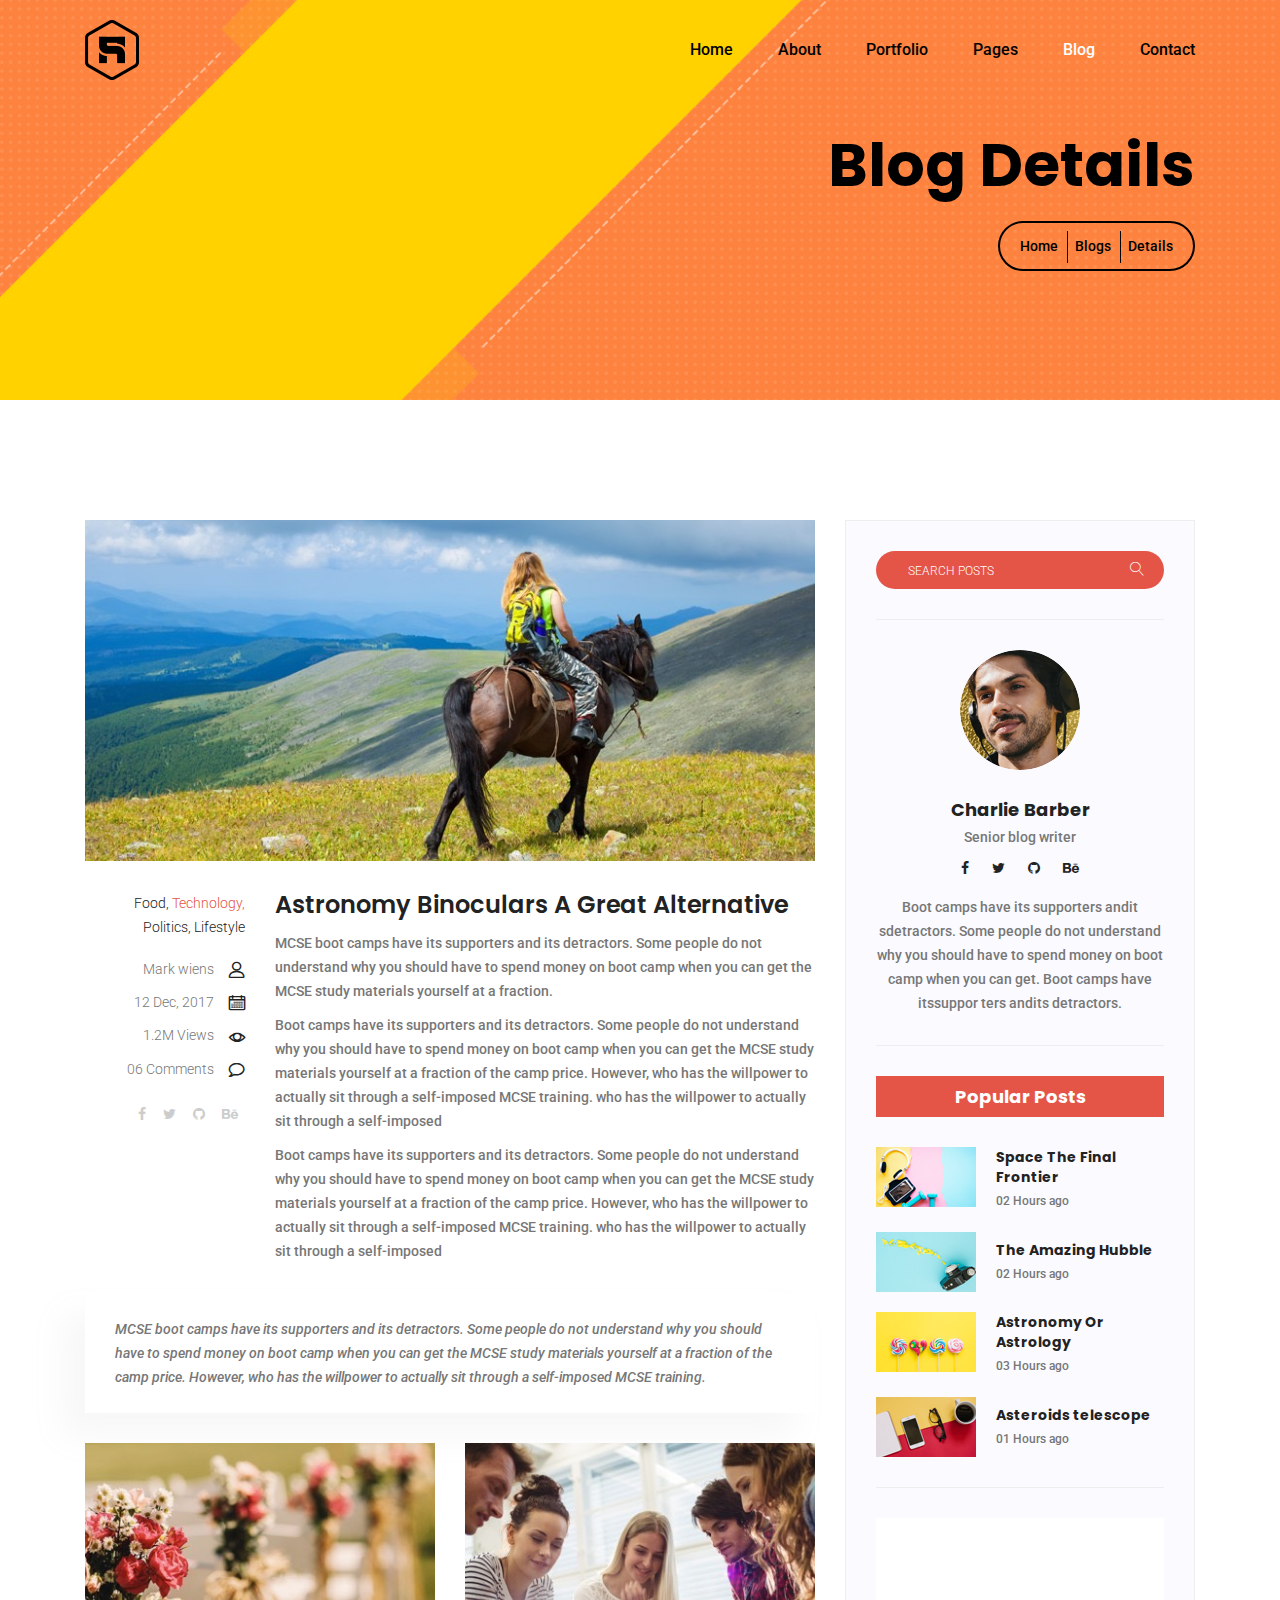
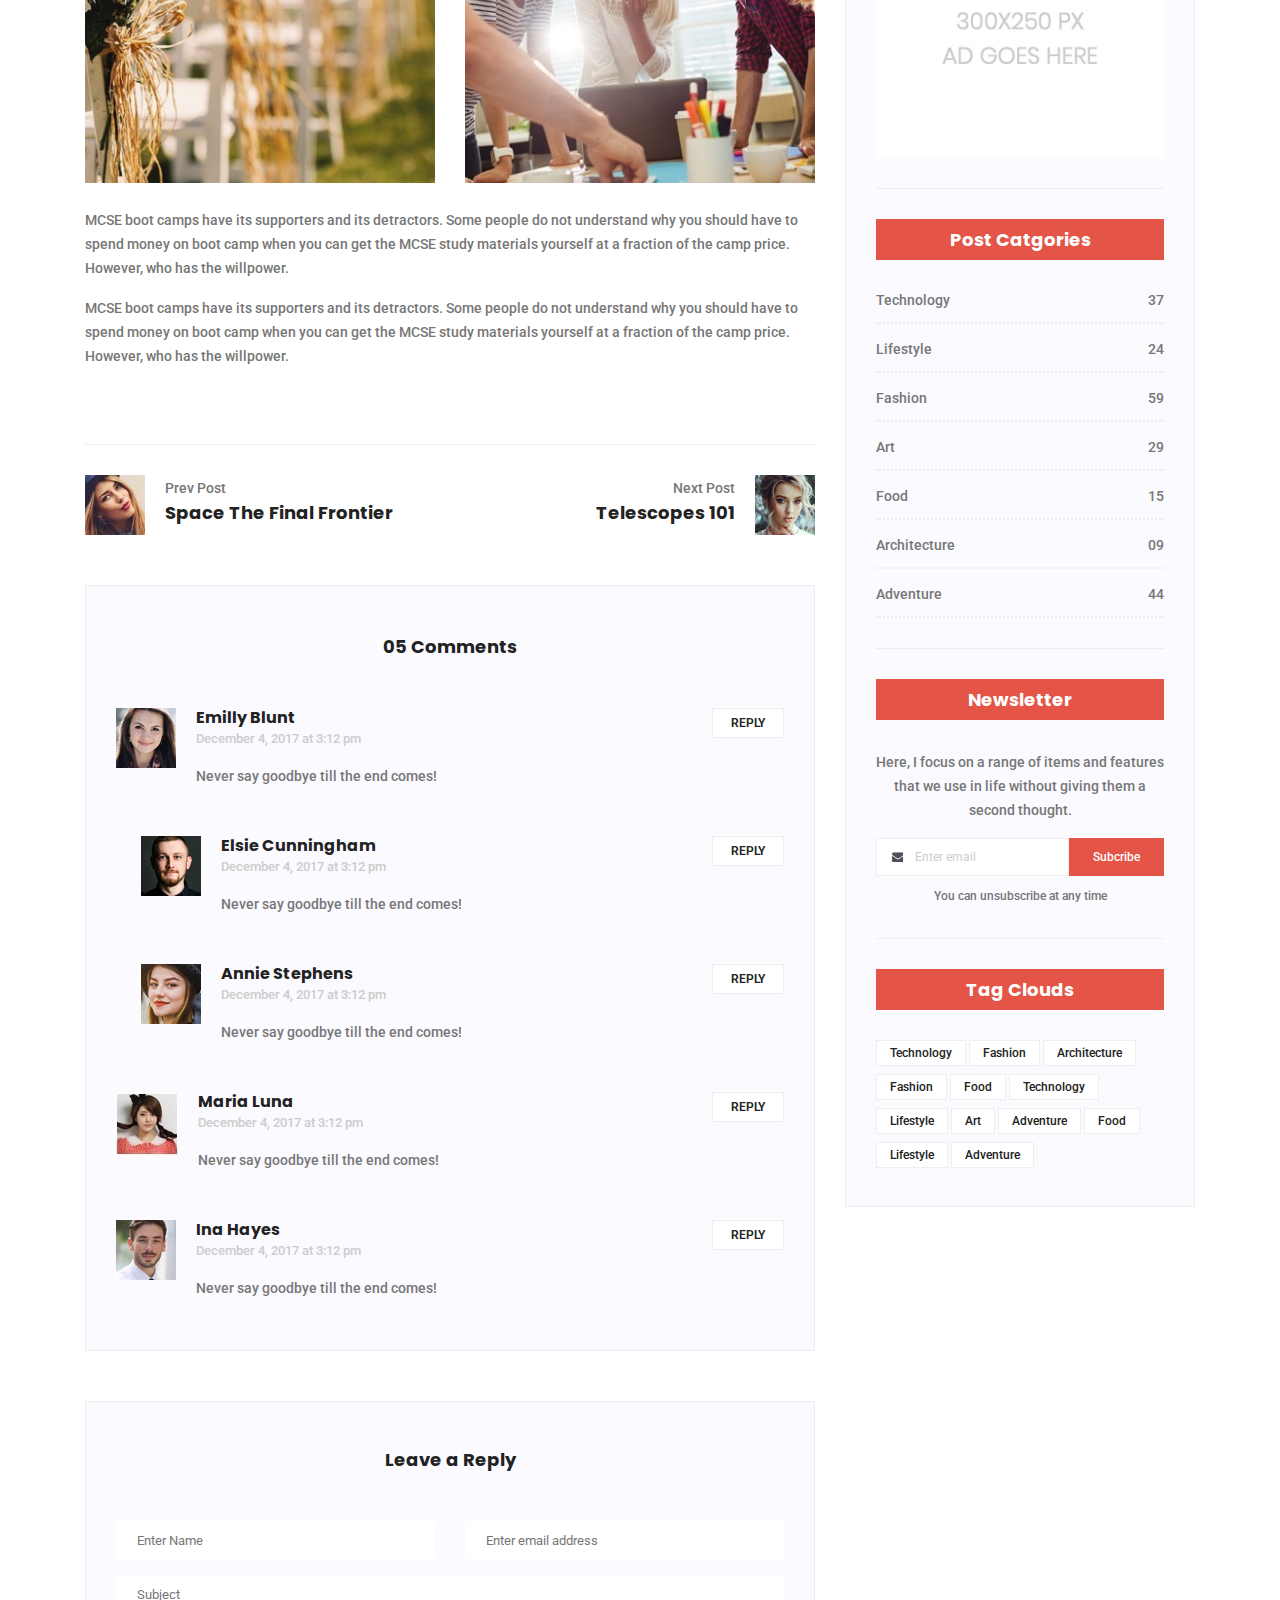
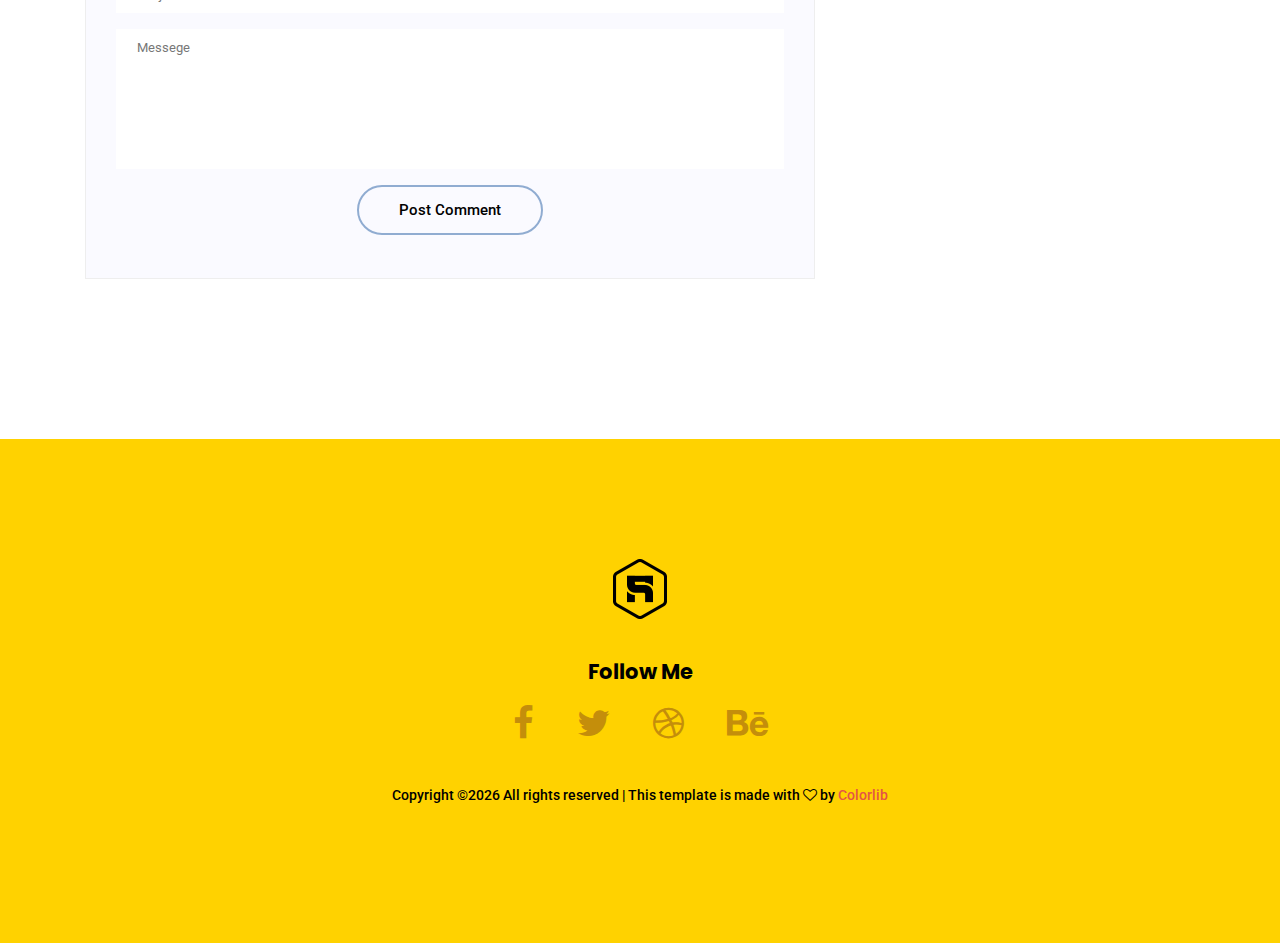
<file: single-blog.html>
<!doctype html>
<html lang="en">

<head>
    <!-- Required meta tags -->
    <meta charset="utf-8">
    <meta name="viewport" content="width=device-width, initial-scale=1, shrink-to-fit=no">
    <link rel="icon" href="img/favicon.png" type="image/png">
    <title>Steve Portfolio</title>
    <!-- Bootstrap CSS -->
    <link rel="stylesheet" href="css/bootstrap.css">
    <link rel="stylesheet" href="vendors/linericon/style.css">
    <link rel="stylesheet" href="css/font-awesome.min.css">
    <link rel="stylesheet" href="vendors/owl-carousel/owl.carousel.min.css">
    <link rel="stylesheet" href="vendors/lightbox/simpleLightbox.css">
    <link rel="stylesheet" href="vendors/nice-select/css/nice-select.css">
    <link rel="stylesheet" href="vendors/animate-css/animate.css">
    <!-- main css -->
    <link rel="stylesheet" href="css/style.css">
</head>

<body>

    <!--================Header Menu Area =================-->
    <header class="header_area">
        <div class="main_menu">
            <nav class="navbar navbar-expand-lg navbar-light">
                <div class="container">
                    <!-- Brand and toggle get grouped for better mobile display -->
                    <a class="navbar-brand" href="index.html"><img src="img/logo.png" alt=""></a>
                    <button class="navbar-toggler" type="button" data-toggle="collapse" data-target="#navbarSupportedContent"
                        aria-controls="navbarSupportedContent" aria-expanded="false" aria-label="Toggle navigation">
                        <span class="icon-bar"></span>
                        <span class="icon-bar"></span>
                        <span class="icon-bar"></span>
                    </button>
                    <!-- Collect the nav links, forms, and other content for toggling -->
                    <div class="collapse navbar-collapse offset" id="navbarSupportedContent">
                        <ul class="nav navbar-nav menu_nav justify-content-end">
                            <li class="nav-item"><a class="nav-link" href="index.html">Home</a></li>
                            <li class="nav-item"><a class="nav-link" href="about-us.html">About</a></li>
                            <li class="nav-item submenu dropdown">
                                <a class="nav-link" href="#">Portfolio</a>
                                <ul class="dropdown-menu">
                                    <li class="nav-item"><a class="nav-link" href="portfolio.html">Portfolio</a></li>
                                    <li class="nav-item"><a class="nav-link" href="portfolio-details.html">Portrfolio
                                            Details</a>
                                </ul>
                            </li>
                            <li class="nav-item submenu dropdown">
                                <a href="#" class="nav-link dropdown-toggle" data-toggle="dropdown" role="button"
                                    aria-haspopup="true" aria-expanded="false">Pages</a>
                                <ul class="dropdown-menu">
                                    <li class="nav-item"><a class="nav-link" href="elements.html">Elements</a>
                                </ul>
                            </li>
                            <li class="nav-item submenu dropdown active">
                                <a href="#" class="nav-link dropdown-toggle" data-toggle="dropdown" role="button"
                                    aria-haspopup="true" aria-expanded="false">Blog</a>
                                <ul class="dropdown-menu">
                                    <li class="nav-item"><a class="nav-link" href="blog.html">Blog</a></li>
                                    <li class="nav-item"><a class="nav-link" href="single-blog.html">Blog Details</a></li>
                                </ul>
                            </li>
                            <li class="nav-item"><a class="nav-link" href="contact.html">Contact</a></li>
                        </ul>
                    </div>
                </div>
            </nav>
        </div>
    </header>
    <!--================Header Menu Area =================-->

    <!--================ Start Single Blog Banner Area =================-->
    <section class="banner_area">
        <div class="banner_inner d-flex align-items-center">
            <div class="container">
                <div class="banner_content text-right">
                    <h1>Blog Details</h1>
                    <div class="page_link">
                        <a href="index.html">Home</a>
                        <a href="blog.html">Blogs</a>
                        <a href="single-blog.html">Details</a>
                    </div>
                </div>
            </div>
        </div>
    </section>
    <!--================ End Single Blog Banner Area =================-->

    <!--================Blog Area =================-->
    <section class="blog_area single-post-area section_gap">
        <div class="container">
            <div class="row">
                <div class="col-lg-8 posts-list">
                    <div class="single-post row">
                        <div class="col-lg-12">
                            <div class="feature-img">
                                <img class="img-fluid" src="img/blog/feature-img1.jpg" alt="">
                            </div>
                        </div>
                        <div class="col-lg-3  col-md-3">
                            <div class="blog_info text-right">
                                <div class="post_tag">
                                    <a href="#">Food,</a>
                                    <a class="active" href="#">Technology,</a>
                                    <a href="#">Politics,</a>
                                    <a href="#">Lifestyle</a>
                                </div>
                                <ul class="blog_meta list">
                                    <li><a href="#">Mark wiens<i class="lnr lnr-user"></i></a></li>
                                    <li><a href="#">12 Dec, 2017<i class="lnr lnr-calendar-full"></i></a></li>
                                    <li><a href="#">1.2M Views<i class="lnr lnr-eye"></i></a></li>
                                    <li><a href="#">06 Comments<i class="lnr lnr-bubble"></i></a></li>
                                </ul>
                                <ul class="social-links">
                                    <li><a href="#"><i class="fa fa-facebook"></i></a></li>
                                    <li><a href="#"><i class="fa fa-twitter"></i></a></li>
                                    <li><a href="#"><i class="fa fa-github"></i></a></li>
                                    <li><a href="#"><i class="fa fa-behance"></i></a></li>
                                </ul>
                            </div>
                        </div>
                        <div class="col-lg-9 col-md-9 blog_details">
                            <h2>Astronomy Binoculars A Great Alternative</h2>
                            <p class="excert">
                                MCSE boot camps have its supporters and its detractors. Some people do not understand
                                why you should have to spend money on boot camp when you can get the MCSE study
                                materials yourself at a fraction.
                            </p>
                            <p>
                                Boot camps have its supporters and its detractors. Some people do not understand why
                                you should have to spend money on boot camp when you can get the MCSE study materials
                                yourself at a fraction of the camp price. However, who has the willpower to actually
                                sit through a self-imposed MCSE training. who has the willpower to actually sit through
                                a self-imposed
                            </p>
                            <p>
                                Boot camps have its supporters and its detractors. Some people do not understand why
                                you should have to spend money on boot camp when you can get the MCSE study materials
                                yourself at a fraction of the camp price. However, who has the willpower to actually
                                sit through a self-imposed MCSE training. who has the willpower to actually sit through
                                a self-imposed
                            </p>
                        </div>
                        <div class="col-lg-12">
                            <div class="quotes">
                                MCSE boot camps have its supporters and its detractors. Some people do not understand
                                why you should have to spend money on boot camp when you can get the MCSE study
                                materials yourself at a fraction of the camp price. However, who has the willpower to
                                actually sit through a self-imposed MCSE training.
                            </div>
                            <div class="row">
                                <div class="col-6">
                                    <img class="img-fluid" src="img/blog/post-img1.jpg" alt="">
                                </div>
                                <div class="col-6">
                                    <img class="img-fluid" src="img/blog/post-img2.jpg" alt="">
                                </div>
                                <div class="col-lg-12 mt-25">
                                    <p>
                                        MCSE boot camps have its supporters and its detractors. Some people do not
                                        understand why you should have to spend money on boot camp when you can get the
                                        MCSE study materials yourself at a fraction of the camp price. However, who has
                                        the willpower.
                                    </p>
                                    <p>
                                        MCSE boot camps have its supporters and its detractors. Some people do not
                                        understand why you should have to spend money on boot camp when you can get the
                                        MCSE study materials yourself at a fraction of the camp price. However, who has
                                        the willpower.
                                    </p>
                                </div>
                            </div>
                        </div>
                    </div>
                    <div class="navigation-area">
                        <div class="row">
                            <div class="col-lg-6 col-md-6 col-12 nav-left flex-row d-flex justify-content-start align-items-center">
                                <div class="thumb">
                                    <a href="#"><img class="img-fluid" src="img/blog/prev.jpg" alt=""></a>
                                </div>
                                <div class="arrow">
                                    <a href="#"><span class="lnr text-white lnr-arrow-left"></span></a>
                                </div>
                                <div class="detials">
                                    <p>Prev Post</p>
                                    <a href="#">
                                        <h4>Space The Final Frontier</h4>
                                    </a>
                                </div>
                            </div>
                            <div class="col-lg-6 col-md-6 col-12 nav-right flex-row d-flex justify-content-end align-items-center">
                                <div class="detials">
                                    <p>Next Post</p>
                                    <a href="#">
                                        <h4>Telescopes 101</h4>
                                    </a>
                                </div>
                                <div class="arrow">
                                    <a href="#"><span class="lnr text-white lnr-arrow-right"></span></a>
                                </div>
                                <div class="thumb">
                                    <a href="#"><img class="img-fluid" src="img/blog/next.jpg" alt=""></a>
                                </div>
                            </div>
                        </div>
                    </div>
                    <div class="comments-area">
                        <h4>05 Comments</h4>
                        <div class="comment-list">
                            <div class="single-comment justify-content-between d-flex">
                                <div class="user justify-content-between d-flex">
                                    <div class="thumb">
                                        <img src="img/blog/c1.jpg" alt="">
                                    </div>
                                    <div class="desc">
                                        <h5><a href="#">Emilly Blunt</a></h5>
                                        <p class="date">December 4, 2017 at 3:12 pm </p>
                                        <p class="comment">
                                            Never say goodbye till the end comes!
                                        </p>
                                    </div>
                                </div>
                                <div class="reply-btn">
                                    <a href="" class="btn-reply text-uppercase">reply</a>
                                </div>
                            </div>
                        </div>
                        <div class="comment-list left-padding">
                            <div class="single-comment justify-content-between d-flex">
                                <div class="user justify-content-between d-flex">
                                    <div class="thumb">
                                        <img src="img/blog/c2.jpg" alt="">
                                    </div>
                                    <div class="desc">
                                        <h5><a href="#">Elsie Cunningham</a></h5>
                                        <p class="date">December 4, 2017 at 3:12 pm </p>
                                        <p class="comment">
                                            Never say goodbye till the end comes!
                                        </p>
                                    </div>
                                </div>
                                <div class="reply-btn">
                                    <a href="" class="btn-reply text-uppercase">reply</a>
                                </div>
                            </div>
                        </div>
                        <div class="comment-list left-padding">
                            <div class="single-comment justify-content-between d-flex">
                                <div class="user justify-content-between d-flex">
                                    <div class="thumb">
                                        <img src="img/blog/c3.jpg" alt="">
                                    </div>
                                    <div class="desc">
                                        <h5><a href="#">Annie Stephens</a></h5>
                                        <p class="date">December 4, 2017 at 3:12 pm </p>
                                        <p class="comment">
                                            Never say goodbye till the end comes!
                                        </p>
                                    </div>
                                </div>
                                <div class="reply-btn">
                                    <a href="" class="btn-reply text-uppercase">reply</a>
                                </div>
                            </div>
                        </div>
                        <div class="comment-list">
                            <div class="single-comment justify-content-between d-flex">
                                <div class="user justify-content-between d-flex">
                                    <div class="thumb">
                                        <img src="img/blog/c4.jpg" alt="">
                                    </div>
                                    <div class="desc">
                                        <h5><a href="#">Maria Luna</a></h5>
                                        <p class="date">December 4, 2017 at 3:12 pm </p>
                                        <p class="comment">
                                            Never say goodbye till the end comes!
                                        </p>
                                    </div>
                                </div>
                                <div class="reply-btn">
                                    <a href="" class="btn-reply text-uppercase">reply</a>
                                </div>
                            </div>
                        </div>
                        <div class="comment-list">
                            <div class="single-comment justify-content-between d-flex">
                                <div class="user justify-content-between d-flex">
                                    <div class="thumb">
                                        <img src="img/blog/c5.jpg" alt="">
                                    </div>
                                    <div class="desc">
                                        <h5><a href="#">Ina Hayes</a></h5>
                                        <p class="date">December 4, 2017 at 3:12 pm </p>
                                        <p class="comment">
                                            Never say goodbye till the end comes!
                                        </p>
                                    </div>
                                </div>
                                <div class="reply-btn">
                                    <a href="" class="btn-reply text-uppercase">reply</a>
                                </div>
                            </div>
                        </div>
                    </div>
                    <div class="comment-form">
                        <h4>Leave a Reply</h4>
                        <form>
                            <div class="form-group form-inline">
                                <div class="form-group col-lg-6 col-md-6 name">
                                    <input type="text" class="form-control" id="name" placeholder="Enter Name" onfocus="this.placeholder = ''"
                                        onblur="this.placeholder = 'Enter Name'">
                                </div>
                                <div class="form-group col-lg-6 col-md-6 email">
                                    <input type="email" class="form-control" id="email" placeholder="Enter email address"
                                        onfocus="this.placeholder = ''" onblur="this.placeholder = 'Enter email address'">
                                </div>
                            </div>
                            <div class="form-group">
                                <input type="text" class="form-control" id="subject" placeholder="Subject" onfocus="this.placeholder = ''"
                                    onblur="this.placeholder = 'Subject'">
                            </div>
                            <div class="form-group">
                                <textarea class="form-control mb-10" rows="5" name="message" placeholder="Messege"
                                    onfocus="this.placeholder = ''" onblur="this.placeholder = 'Messege'" required=""></textarea>
                            </div>
                            <a href="#" class="primary-btn primary_btn"><span>Post Comment</span></a>
                        </form>
                    </div>
                </div>
                <div class="col-lg-4">
                    <div class="blog_right_sidebar">
                        <aside class="single_sidebar_widget search_widget">
                            <div class="input-group">
                                <input type="text" class="form-control" placeholder="Search Posts">
                                <span class="input-group-btn">
                                    <button class="btn btn-default" type="button"><i class="lnr lnr-magnifier"></i></button>
                                </span>
                            </div><!-- /input-group -->
                            <div class="br"></div>
                        </aside>
                        <aside class="single_sidebar_widget author_widget">
                            <img class="author_img rounded-circle" src="img/blog/author.png" alt="">
                            <h4>Charlie Barber</h4>
                            <p>Senior blog writer</p>
                            <div class="social_icon">
                                <a href="#"><i class="fa fa-facebook"></i></a>
                                <a href="#"><i class="fa fa-twitter"></i></a>
                                <a href="#"><i class="fa fa-github"></i></a>
                                <a href="#"><i class="fa fa-behance"></i></a>
                            </div>
                            <p>Boot camps have its supporters andit sdetractors. Some people do not understand why you
                                should have to spend money on boot camp when you can get. Boot camps have itssuppor
                                ters andits detractors.</p>
                            <div class="br"></div>
                        </aside>
                        <aside class="single_sidebar_widget popular_post_widget">
                            <h3 class="widget_title">Popular Posts</h3>
                            <div class="media post_item">
                                <img src="img/blog/popular-post/post1.jpg" alt="post">
                                <div class="media-body">
                                    <a href="single-blog.html">
                                        <h3>Space The Final Frontier</h3>
                                    </a>
                                    <p>02 Hours ago</p>
                                </div>
                            </div>
                            <div class="media post_item">
                                <img src="img/blog/popular-post/post2.jpg" alt="post">
                                <div class="media-body">
                                    <a href="single-blog.html">
                                        <h3>The Amazing Hubble</h3>
                                    </a>
                                    <p>02 Hours ago</p>
                                </div>
                            </div>
                            <div class="media post_item">
                                <img src="img/blog/popular-post/post3.jpg" alt="post">
                                <div class="media-body">
                                    <a href="single-blog.html">
                                        <h3>Astronomy Or Astrology</h3>
                                    </a>
                                    <p>03 Hours ago</p>
                                </div>
                            </div>
                            <div class="media post_item">
                                <img src="img/blog/popular-post/post4.jpg" alt="post">
                                <div class="media-body">
                                    <a href="single-blog.html">
                                        <h3>Asteroids telescope</h3>
                                    </a>
                                    <p>01 Hours ago</p>
                                </div>
                            </div>
                            <div class="br"></div>
                        </aside>
                        <aside class="single_sidebar_widget ads_widget">
                            <a href="#"><img class="img-fluid" src="img/blog/add.jpg" alt=""></a>
                            <div class="br"></div>
                        </aside>
                        <aside class="single_sidebar_widget post_category_widget">
                            <h4 class="widget_title">Post Catgories</h4>
                            <ul class="list cat-list">
                                <li>
                                    <a href="#" class="d-flex justify-content-between">
                                        <p>Technology</p>
                                        <p>37</p>
                                    </a>
                                </li>
                                <li>
                                    <a href="#" class="d-flex justify-content-between">
                                        <p>Lifestyle</p>
                                        <p>24</p>
                                    </a>
                                </li>
                                <li>
                                    <a href="#" class="d-flex justify-content-between">
                                        <p>Fashion</p>
                                        <p>59</p>
                                    </a>
                                </li>
                                <li>
                                    <a href="#" class="d-flex justify-content-between">
                                        <p>Art</p>
                                        <p>29</p>
                                    </a>
                                </li>
                                <li>
                                    <a href="#" class="d-flex justify-content-between">
                                        <p>Food</p>
                                        <p>15</p>
                                    </a>
                                </li>
                                <li>
                                    <a href="#" class="d-flex justify-content-between">
                                        <p>Architecture</p>
                                        <p>09</p>
                                    </a>
                                </li>
                                <li>
                                    <a href="#" class="d-flex justify-content-between">
                                        <p>Adventure</p>
                                        <p>44</p>
                                    </a>
                                </li>
                            </ul>
                            <div class="br"></div>
                        </aside>
                        <aside class="single-sidebar-widget newsletter_widget">
                            <h4 class="widget_title">Newsletter</h4>
                            <p>
                                Here, I focus on a range of items and features that we use in life without
                                giving them a second thought.
                            </p>
                            <div class="form-group d-flex flex-row">
                                <div class="input-group">
                                    <div class="input-group-prepend">
                                        <div class="input-group-text"><i class="fa fa-envelope" aria-hidden="true"></i></div>
                                    </div>
                                    <input type="text" class="form-control" id="inlineFormInputGroup" placeholder="Enter email"
                                        onfocus="this.placeholder = ''" onblur="this.placeholder = 'Enter email'">
                                </div>
                                <a href="#" class="bbtns">Subcribe</a>
                            </div>
                            <p class="text-bottom">You can unsubscribe at any time</p>
                            <div class="br"></div>
                        </aside>
                        <aside class="single-sidebar-widget tag_cloud_widget">
                            <h4 class="widget_title">Tag Clouds</h4>
                            <ul class="list">
                                <li><a href="#">Technology</a></li>
                                <li><a href="#">Fashion</a></li>
                                <li><a href="#">Architecture</a></li>
                                <li><a href="#">Fashion</a></li>
                                <li><a href="#">Food</a></li>
                                <li><a href="#">Technology</a></li>
                                <li><a href="#">Lifestyle</a></li>
                                <li><a href="#">Art</a></li>
                                <li><a href="#">Adventure</a></li>
                                <li><a href="#">Food</a></li>
                                <li><a href="#">Lifestyle</a></li>
                                <li><a href="#">Adventure</a></li>
                            </ul>
                        </aside>
                    </div>
                </div>
            </div>
        </div>
    </section>
    <!--================Blog Area =================-->

    <!--================ Start Footer Area =================-->
    <footer class="footer_area section_gap">
        <div class="container">
            <div class="row footer_inner justify-content-center">
                <div class="col-lg-6 text-center">
                    <aside class="f_widget social_widget">
                        <div class="f_logo">
                            <img src="img/logo.png" alt="">
                        </div>
                        <div class="f_title">
                            <h4>Follow Me</h4>
                        </div>
                        <ul class="list">
                            <li><a href="#"><i class="fa fa-facebook"></i></a></li>
                            <li><a href="#"><i class="fa fa-twitter"></i></a></li>
                            <li><a href="#"><i class="fa fa-dribbble"></i></a></li>
                            <li><a href="#"><i class="fa fa-behance"></i></a></li>
                        </ul>
                    </aside>
                    <div class="copyright">
                        <p><!-- Link back to Colorlib can't be removed. Template is licensed under CC BY 3.0. -->
Copyright &copy;<script>document.write(new Date().getFullYear());</script> All rights reserved | This template is made with <i class="fa fa-heart-o" aria-hidden="true"></i> by <a href="https://colorlib.com" target="_blank">Colorlib</a>
<!-- Link back to Colorlib can't be removed. Template is licensed under CC BY 3.0. --></p>
                    </div>
                </div>
            </div>
        </div>
    </footer>
    <!--================End Footer Area =================-->




    <!-- Optional JavaScript -->
    <!-- jQuery first, then Popper.js, then Bootstrap JS -->
    <script src="js/jquery-3.2.1.min.js"></script>
    <script src="js/popper.js"></script>
    <script src="js/bootstrap.min.js"></script>
    <script src="js/stellar.js"></script>
    <script src="vendors/lightbox/simpleLightbox.min.js"></script>
    <script src="vendors/nice-select/js/jquery.nice-select.min.js"></script>
    <script src="vendors/isotope/imagesloaded.pkgd.min.js"></script>
    <script src="vendors/isotope/isotope-min.js"></script>
    <script src="vendors/owl-carousel/owl.carousel.min.js"></script>
    <script src="js/jquery.ajaxchimp.min.js"></script>
    <script src="js/mail-script.js"></script>
    <script src="js/theme.js"></script>
</body>

</html>
</file>
<file: vendors/linericon/style.css>
@font-face {
	font-family: 'Linearicons-Free';
	src:url('fonts/Linearicons-Free.eot?w118d');
	src:url('fonts/Linearicons-Free.eot?#iefixw118d') format('embedded-opentype'),
		url('fonts/Linearicons-Free.woff2?w118d') format('woff2'),
		url('fonts/Linearicons-Free.woff?w118d') format('woff'),
		url('fonts/Linearicons-Free.ttf?w118d') format('truetype'),
		url('fonts/Linearicons-Free.svg?w118d#Linearicons-Free') format('svg');
	font-weight: normal;
	font-style: normal;
}

.lnr {
	font-family: 'Linearicons-Free';
	speak: none;
	font-style: normal;
	font-weight: normal;
	font-variant: normal;
	text-transform: none;
	line-height: 1;

	/* Better Font Rendering =========== */
	-webkit-font-smoothing: antialiased;
	-moz-osx-font-smoothing: grayscale;
}

.lnr-home:before {
	content: "\e800";
}
.lnr-apartment:before {
	content: "\e801";
}
.lnr-pencil:before {
	content: "\e802";
}
.lnr-magic-wand:before {
	content: "\e803";
}
.lnr-drop:before {
	content: "\e804";
}
.lnr-lighter:before {
	content: "\e805";
}
.lnr-poop:before {
	content: "\e806";
}
.lnr-sun:before {
	content: "\e807";
}
.lnr-moon:before {
	content: "\e808";
}
.lnr-cloud:before {
	content: "\e809";
}
.lnr-cloud-upload:before {
	content: "\e80a";
}
.lnr-cloud-download:before {
	content: "\e80b";
}
.lnr-cloud-sync:before {
	content: "\e80c";
}
.lnr-cloud-check:before {
	content: "\e80d";
}
.lnr-database:before {
	content: "\e80e";
}
.lnr-lock:before {
	content: "\e80f";
}
.lnr-cog:before {
	content: "\e810";
}
.lnr-trash:before {
	content: "\e811";
}
.lnr-dice:before {
	content: "\e812";
}
.lnr-heart:before {
	content: "\e813";
}
.lnr-star:before {
	content: "\e814";
}
.lnr-star-half:before {
	content: "\e815";
}
.lnr-star-empty:before {
	content: "\e816";
}
.lnr-flag:before {
	content: "\e817";
}
.lnr-envelope:before {
	content: "\e818";
}
.lnr-paperclip:before {
	content: "\e819";
}
.lnr-inbox:before {
	content: "\e81a";
}
.lnr-eye:before {
	content: "\e81b";
}
.lnr-printer:before {
	content: "\e81c";
}
.lnr-file-empty:before {
	content: "\e81d";
}
.lnr-file-add:before {
	content: "\e81e";
}
.lnr-enter:before {
	content: "\e81f";
}
.lnr-exit:before {
	content: "\e820";
}
.lnr-graduation-hat:before {
	content: "\e821";
}
.lnr-license:before {
	content: "\e822";
}
.lnr-music-note:before {
	content: "\e823";
}
.lnr-film-play:before {
	content: "\e824";
}
.lnr-camera-video:before {
	content: "\e825";
}
.lnr-camera:before {
	content: "\e826";
}
.lnr-picture:before {
	content: "\e827";
}
.lnr-book:before {
	content: "\e828";
}
.lnr-bookmark:before {
	content: "\e829";
}
.lnr-user:before {
	content: "\e82a";
}
.lnr-users:before {
	content: "\e82b";
}
.lnr-shirt:before {
	content: "\e82c";
}
.lnr-store:before {
	content: "\e82d";
}
.lnr-cart:before {
	content: "\e82e";
}
.lnr-tag:before {
	content: "\e82f";
}
.lnr-phone-handset:before {
	content: "\e830";
}
.lnr-phone:before {
	content: "\e831";
}
.lnr-pushpin:before {
	content: "\e832";
}
.lnr-map-marker:before {
	content: "\e833";
}
.lnr-map:before {
	content: "\e834";
}
.lnr-location:before {
	content: "\e835";
}
.lnr-calendar-full:before {
	content: "\e836";
}
.lnr-keyboard:before {
	content: "\e837";
}
.lnr-spell-check:before {
	content: "\e838";
}
.lnr-screen:before {
	content: "\e839";
}
.lnr-smartphone:before {
	content: "\e83a";
}
.lnr-tablet:before {
	content: "\e83b";
}
.lnr-laptop:before {
	content: "\e83c";
}
.lnr-laptop-phone:before {
	content: "\e83d";
}
.lnr-power-switch:before {
	content: "\e83e";
}
.lnr-bubble:before {
	content: "\e83f";
}
.lnr-heart-pulse:before {
	content: "\e840";
}
.lnr-construction:before {
	content: "\e841";
}
.lnr-pie-chart:before {
	content: "\e842";
}
.lnr-chart-bars:before {
	content: "\e843";
}
.lnr-gift:before {
	content: "\e844";
}
.lnr-diamond:before {
	content: "\e845";
}
.lnr-linearicons:before {
	content: "\e846";
}
.lnr-dinner:before {
	content: "\e847";
}
.lnr-coffee-cup:before {
	content: "\e848";
}
.lnr-leaf:before {
	content: "\e849";
}
.lnr-paw:before {
	content: "\e84a";
}
.lnr-rocket:before {
	content: "\e84b";
}
.lnr-briefcase:before {
	content: "\e84c";
}
.lnr-bus:before {
	content: "\e84d";
}
.lnr-car:before {
	content: "\e84e";
}
.lnr-train:before {
	content: "\e84f";
}
.lnr-bicycle:before {
	content: "\e850";
}
.lnr-wheelchair:before {
	content: "\e851";
}
.lnr-select:before {
	content: "\e852";
}
.lnr-earth:before {
	content: "\e853";
}
.lnr-smile:before {
	content: "\e854";
}
.lnr-sad:before {
	content: "\e855";
}
.lnr-neutral:before {
	content: "\e856";
}
.lnr-mustache:before {
	content: "\e857";
}
.lnr-alarm:before {
	content: "\e858";
}
.lnr-bullhorn:before {
	content: "\e859";
}
.lnr-volume-high:before {
	content: "\e85a";
}
.lnr-volume-medium:before {
	content: "\e85b";
}
.lnr-volume-low:before {
	content: "\e85c";
}
.lnr-volume:before {
	content: "\e85d";
}
.lnr-mic:before {
	content: "\e85e";
}
.lnr-hourglass:before {
	content: "\e85f";
}
.lnr-undo:before {
	content: "\e860";
}
.lnr-redo:before {
	content: "\e861";
}
.lnr-sync:before {
	content: "\e862";
}
.lnr-history:before {
	content: "\e863";
}
.lnr-clock:before {
	content: "\e864";
}
.lnr-download:before {
	content: "\e865";
}
.lnr-upload:before {
	content: "\e866";
}
.lnr-enter-down:before {
	content: "\e867";
}
.lnr-exit-up:before {
	content: "\e868";
}
.lnr-bug:before {
	content: "\e869";
}
.lnr-code:before {
	content: "\e86a";
}
.lnr-link:before {
	content: "\e86b";
}
.lnr-unlink:before {
	content: "\e86c";
}
.lnr-thumbs-up:before {
	content: "\e86d";
}
.lnr-thumbs-down:before {
	content: "\e86e";
}
.lnr-magnifier:before {
	content: "\e86f";
}
.lnr-cross:before {
	content: "\e870";
}
.lnr-menu:before {
	content: "\e871";
}
.lnr-list:before {
	content: "\e872";
}
.lnr-chevron-up:before {
	content: "\e873";
}
.lnr-chevron-down:before {
	content: "\e874";
}
.lnr-chevron-left:before {
	content: "\e875";
}
.lnr-chevron-right:before {
	content: "\e876";
}
.lnr-arrow-up:before {
	content: "\e877";
}
.lnr-arrow-down:before {
	content: "\e878";
}
.lnr-arrow-left:before {
	content: "\e879";
}
.lnr-arrow-right:before {
	content: "\e87a";
}
.lnr-move:before {
	content: "\e87b";
}
.lnr-warning:before {
	content: "\e87c";
}
.lnr-question-circle:before {
	content: "\e87d";
}
.lnr-menu-circle:before {
	content: "\e87e";
}
.lnr-checkmark-circle:before {
	content: "\e87f";
}
.lnr-cross-circle:before {
	content: "\e880";
}
.lnr-plus-circle:before {
	content: "\e881";
}
.lnr-circle-minus:before {
	content: "\e882";
}
.lnr-arrow-up-circle:before {
	content: "\e883";
}
.lnr-arrow-down-circle:before {
	content: "\e884";
}
.lnr-arrow-left-circle:before {
	content: "\e885";
}
.lnr-arrow-right-circle:before {
	content: "\e886";
}
.lnr-chevron-up-circle:before {
	content: "\e887";
}
.lnr-chevron-down-circle:before {
	content: "\e888";
}
.lnr-chevron-left-circle:before {
	content: "\e889";
}
.lnr-chevron-right-circle:before {
	content: "\e88a";
}
.lnr-crop:before {
	content: "\e88b";
}
.lnr-frame-expand:before {
	content: "\e88c";
}
.lnr-frame-contract:before {
	content: "\e88d";
}
.lnr-layers:before {
	content: "\e88e";
}
.lnr-funnel:before {
	content: "\e88f";
}
.lnr-text-format:before {
	content: "\e890";
}
.lnr-text-format-remove:before {
	content: "\e891";
}
.lnr-text-size:before {
	content: "\e892";
}
.lnr-bold:before {
	content: "\e893";
}
.lnr-italic:before {
	content: "\e894";
}
.lnr-underline:before {
	content: "\e895";
}
.lnr-strikethrough:before {
	content: "\e896";
}
.lnr-highlight:before {
	content: "\e897";
}
.lnr-text-align-left:before {
	content: "\e898";
}
.lnr-text-align-center:before {
	content: "\e899";
}
.lnr-text-align-right:before {
	content: "\e89a";
}
.lnr-text-align-justify:before {
	content: "\e89b";
}
.lnr-line-spacing:before {
	content: "\e89c";
}
.lnr-indent-increase:before {
	content: "\e89d";
}
.lnr-indent-decrease:before {
	content: "\e89e";
}
.lnr-pilcrow:before {
	content: "\e89f";
}
.lnr-direction-ltr:before {
	content: "\e8a0";
}
.lnr-direction-rtl:before {
	content: "\e8a1";
}
.lnr-page-break:before {
	content: "\e8a2";
}
.lnr-sort-alpha-asc:before {
	content: "\e8a3";
}
.lnr-sort-amount-asc:before {
	content: "\e8a4";
}
.lnr-hand:before {
	content: "\e8a5";
}
.lnr-pointer-up:before {
	content: "\e8a6";
}
.lnr-pointer-right:before {
	content: "\e8a7";
}
.lnr-pointer-down:before {
	content: "\e8a8";
}
.lnr-pointer-left:before {
	content: "\e8a9";
}
</file>
<file: vendors/nice-select/css/nice-select.css>
.nice-select {
  -webkit-tap-highlight-color: transparent;
  background-color: #fff;
  border-radius: 5px;
  border: solid 1px #e8e8e8;
  box-sizing: border-box;
  clear: both;
  cursor: pointer;
  display: block;
  float: left;
  font-family: inherit;
  font-size: 14px;
  font-weight: normal;
  height: 42px;
  line-height: 40px;
  outline: none;
  padding-left: 18px;
  padding-right: 30px;
  position: relative;
  text-align: left !important;
  -webkit-transition: all 0.2s ease-in-out;
  transition: all 0.2s ease-in-out;
  -webkit-user-select: none;
     -moz-user-select: none;
      -ms-user-select: none;
          user-select: none;
  white-space: nowrap;
  width: auto; }
  .nice-select:hover {
    border-color: #dbdbdb; }
  .nice-select:active, .nice-select.open, .nice-select:focus {
    border-color: #999; }
  .nice-select:after {
    border-bottom: 2px solid #999;
    border-right: 2px solid #999;
    content: '';
    display: block;
    height: 5px;
    margin-top: -4px;
    pointer-events: none;
    position: absolute;
    right: 12px;
    top: 50%;
    -webkit-transform-origin: 66% 66%;
        -ms-transform-origin: 66% 66%;
            transform-origin: 66% 66%;
    -webkit-transform: rotate(45deg);
        -ms-transform: rotate(45deg);
            transform: rotate(45deg);
    -webkit-transition: all 0.15s ease-in-out;
    transition: all 0.15s ease-in-out;
    width: 5px; }
  .nice-select.open:after {
    -webkit-transform: rotate(-135deg);
        -ms-transform: rotate(-135deg);
            transform: rotate(-135deg); }
  .nice-select.open .list {
    opacity: 1;
    pointer-events: auto;
    -webkit-transform: scale(1) translateY(0);
        -ms-transform: scale(1) translateY(0);
            transform: scale(1) translateY(0); }
  .nice-select.disabled {
    border-color: #ededed;
    color: #999;
    pointer-events: none; }
    .nice-select.disabled:after {
      border-color: #cccccc; }
  .nice-select.wide {
    width: 100%; }
    .nice-select.wide .list {
      left: 0 !important;
      right: 0 !important; }
  .nice-select.right {
    float: right; }
    .nice-select.right .list {
      left: auto;
      right: 0; }
  .nice-select.small {
    font-size: 12px;
    height: 36px;
    line-height: 34px; }
    .nice-select.small:after {
      height: 4px;
      width: 4px; }
    .nice-select.small .option {
      line-height: 34px;
      min-height: 34px; }
  .nice-select .list {
    background-color: #fff;
    border-radius: 5px;
    box-shadow: 0 0 0 1px rgba(68, 68, 68, 0.11);
    box-sizing: border-box;
    margin-top: 4px;
    opacity: 0;
    overflow: hidden;
    padding: 0;
    pointer-events: none;
    position: absolute;
    top: 100%;
    left: 0;
    -webkit-transform-origin: 50% 0;
        -ms-transform-origin: 50% 0;
            transform-origin: 50% 0;
    -webkit-transform: scale(0.75) translateY(-21px);
        -ms-transform: scale(0.75) translateY(-21px);
            transform: scale(0.75) translateY(-21px);
    -webkit-transition: all 0.2s cubic-bezier(0.5, 0, 0, 1.25), opacity 0.15s ease-out;
    transition: all 0.2s cubic-bezier(0.5, 0, 0, 1.25), opacity 0.15s ease-out;
    z-index: 9; }
    .nice-select .list:hover .option:not(:hover) {
      background-color: transparent !important; }
  .nice-select .option {
    cursor: pointer;
    font-weight: 400;
    line-height: 40px;
    list-style: none;
    min-height: 40px;
    outline: none;
    padding-left: 18px;
    padding-right: 29px;
    text-align: left;
    -webkit-transition: all 0.2s;
    transition: all 0.2s; }
    .nice-select .option:hover, .nice-select .option.focus, .nice-select .option.selected.focus {
      background-color: #f6f6f6; }
    .nice-select .option.selected {
      font-weight: bold; }
    .nice-select .option.disabled {
      background-color: transparent;
      color: #999;
      cursor: default; }

.no-csspointerevents .nice-select .list {
  display: none; }

.no-csspointerevents .nice-select.open .list {
  display: block; }
</file>
<file: css/style.css>
/*----------------------------------------------------
@File: Default Styles
@Author: SPONDON IT

This file contains the styling for the actual theme, this
is the file you need to edit to change the look of the
theme.
---------------------------------------------------- */
/*=====================================================================
@Template Name: HostHub Construction 
@Developed By: Naim Lasker
Author E-mail: naimlasker@gmail.com

=====================================================================*/
/*----------------------------------------------------*/
/*font Variables*/
/*Color Variables*/
/*=================== fonts ====================*/
@import url("https://fonts.googleapis.com/css?family=Poppins:700|Roboto:400,500,500i");
/*---------------------------------------------------- */
/*----------------------------------------------------*/
/* Medium Layout: 1280px */
/* Tablet Layout: 768px */
/* Mobile Layout: 320px */
/* Wide Mobile Layout: 480px */
/*---------------------------------------------------- */
/*----------------------------------------------------*/
body {
  line-height: 24px;
  font-size: 14px;
  font-family: "Roboto", sans-serif;
  font-weight: 500;
  color: #777777; }
  body.elements {
    font-weight: 400; }

html,
body {
  height: 100%; }

h1,
h2,
h3,
h4,
h5,
h6 {
  font-family: "Poppins", sans-serif;
  font-weight: 700; }

.list {
  list-style: none;
  margin: 0px;
  padding: 0px; }

a {
  text-decoration: none;
  transition: all 0.3s ease-in-out; }
  a:hover, a:focus {
    text-decoration: none;
    outline: none; }

button:focus {
  outline: none;
  box-shadow: none; }

.mt-20 {
  margin-top: 20px; }

.mt-25 {
  margin-top: 25px; }

.p0 {
  padding-left: 0px;
  padding-right: 0px; }

/*---------------------------------------------------- */
/*----------------------------------------------------*/
.section_gap {
  padding: 120px 0; }
  @media (max-width: 991px) {
    .section_gap {
      padding: 80px 0; } }

.section_gap_top {
  padding-top: 120px; }
  @media (max-width: 991px) {
    .section_gap_top {
      padding-top: 80px; } }

.section_gap_bottom {
  padding-bottom: 120px; }
  @media (max-width: 991px) {
    .section_gap_bottom {
      padding-bottom: 80px; } }

.gray-bg {
  background: #f9f9ff; }

/* Main Title Area css
============================================================================================ */
.main-title {
  text-align: center;
  margin-bottom: 75px; }
  @media (max-width: 767px) {
    .main-title {
      margin-bottom: 40px; } }
  .main-title h1 {
    font-family: "Poppins", sans-serif;
    font-size: 48px;
    color: #222222;
    font-weight: 700;
    margin-bottom: 20px;
    padding-bottom: 15px;
    text-transform: capitalize;
    position: relative; }
    @media (max-width: 767px) {
      .main-title h1 {
        font-size: 36px;
        padding-bottom: 0px !important; } }
    .main-title h1:before {
      position: absolute;
      left: 50%;
      bottom: 0;
      height: 2px;
      width: 100px;
      content: "";
      background: #e45447;
      margin-left: -50px; }
      @media (max-width: 767px) {
        .main-title h1:before {
          display: none; } }
    .main-title h1:after {
      position: absolute;
      left: 50%;
      bottom: -4px;
      height: 10px;
      width: 10px;
      content: "";
      background: #e45447;
      margin-left: -5px;
      border-radius: 50%; }
      @media (max-width: 767px) {
        .main-title h1:after {
          display: none; } }
  .main-title p {
    font-size: 15px;
    font-family: "Roboto", sans-serif;
    line-height: 26px;
    color: #777777;
    margin-bottom: 0px;
    margin: auto; }

/* End Main Title Area css
============================================================================================ */
.primary-btn {
  display: inline-block;
  color: #000;
  font-family: "Roboto", sans-serif;
  font-size: 15px;
  font-weight: 500;
  line-height: 46px;
  padding: 0 40px;
  outline: none !important;
  text-align: center;
  text-transform: capitalize;
  border: 2px solid #90acd1;
  border-radius: 50px;
  cursor: pointer;
  -webkit-transition: all 0.4s ease 0s;
  -moz-transition: all 0.4s ease 0s;
  -o-transition: all 0.4s ease 0s;
  transition: all 0.4s ease 0s; }
  .primary-btn:hover {
    background: #e45447;
    color: #fff;
    border: 2px solid transparent; }

/*---------------------------------------------------- */
/*----------------------------------------------------*/
/*--------------------------------------------------------------
# Header
--------------------------------------------------------------*/
.header_area {
  position: absolute;
  width: 100%;
  top: 0;
  left: 0;
  z-index: 9999;
  background: transparent; }
  .header_area .navbar-brand {
    margin-right: 30px; }
  .header_area .menu_nav {
    width: 100%; }
  .header_area .navbar {
    background: transparent;
    padding: 0px;
    border: 0px;
    border-radius: 0px;
    width: 100%; }
    .header_area .navbar .nav .nav-item {
      margin-right: 45px; }
      .header_area .navbar .nav .nav-item .nav-link {
        font: 500 12px/100px "Roboto", sans-serif;
        text-transform: capitalize;
        color: #000;
        padding: 0px;
        display: inline-block;
        font-size: 16px; }
        .header_area .navbar .nav .nav-item .nav-link:after {
          display: none; }
      .header_area .navbar .nav .nav-item:hover .nav-link, .header_area .navbar .nav .nav-item.active .nav-link {
        color: #ffffff; }
      .header_area .navbar .nav .nav-item.submenu {
        position: relative; }
        .header_area .navbar .nav .nav-item.submenu ul {
          border: none;
          padding: 0px;
          border-radius: 0px;
          box-shadow: none;
          margin: 0px;
          background: #ffd200; }
          @media (min-width: 992px) {
            .header_area .navbar .nav .nav-item.submenu ul {
              position: absolute;
              top: 120%;
              left: 0px;
              min-width: 200px;
              text-align: left;
              opacity: 0;
              transition: all 300ms ease-in;
              visibility: hidden;
              display: block;
              border: none;
              padding: 0px;
              border-radius: 0px;
              box-shadow: 0px 10px 30px 0px rgba(0, 0, 0, 0.4); } }
          .header_area .navbar .nav .nav-item.submenu ul:before {
            content: "";
            width: 0;
            height: 0;
            border-style: solid;
            border-width: 10px 10px 0 10px;
            border-color: #eeeeee transparent transparent transparent;
            position: absolute;
            right: 24px;
            top: 45px;
            z-index: 3;
            opacity: 0;
            transition: all 400ms linear; }
          .header_area .navbar .nav .nav-item.submenu ul .nav-item {
            display: block;
            float: none;
            margin-right: 0px;
            border-bottom: 1px solid #ededed;
            margin-left: 0px;
            transition: all 0.4s linear; }
            .header_area .navbar .nav .nav-item.submenu ul .nav-item .nav-link {
              line-height: 45px;
              color: #222222;
              padding: 0px 30px;
              transition: all 150ms linear;
              display: block;
              margin-right: 0px; }
            .header_area .navbar .nav .nav-item.submenu ul .nav-item:last-child {
              border-bottom: none; }
            .header_area .navbar .nav .nav-item.submenu ul .nav-item:hover .nav-link {
              background: #e45447;
              color: #fff; }
        @media (min-width: 992px) {
          .header_area .navbar .nav .nav-item.submenu:hover ul {
            visibility: visible;
            opacity: 1;
            top: 100%; } }
        .header_area .navbar .nav .nav-item.submenu:hover ul .nav-item {
          margin-top: 0px; }
      .header_area .navbar .nav .nav-item:last-child {
        margin-right: 0px; }
  .header_area.navbar_fixed .main_menu {
    position: fixed;
    width: 100%;
    top: -70px;
    left: 0;
    right: 0;
    background: #ffd200;
    transform: translateY(70px);
    transition: transform 500ms ease, background 500ms ease;
    -webkit-transition: transform 500ms ease, background 500ms ease;
    box-shadow: 0px 3px 16px 0px rgba(0, 0, 0, 0.1); }
    .header_area.navbar_fixed .main_menu .navbar .nav .nav-item .nav-link {
      line-height: 70px; }
  @media (min-width: 992px) {
    .header_area.white_menu .navbar .navbar-brand img {
      display: none; }
      .header_area.white_menu .navbar .navbar-brand img + img {
        display: inline-block; } }
  @media (max-width: 991px) {
    .header_area.white_menu .navbar .navbar-brand img {
      display: inline-block; }
      .header_area.white_menu .navbar .navbar-brand img + img {
        display: none; } }
  .header_area.white_menu .navbar .nav .nav-item .nav-link {
    color: #fff; }
  .header_area.white_menu.navbar_fixed .main_menu .navbar .navbar-brand img {
    display: inline-block; }
    .header_area.white_menu.navbar_fixed .main_menu .navbar .navbar-brand img + img {
      display: none; }
  .header_area.white_menu.navbar_fixed .main_menu .navbar .nav .nav-item .nav-link {
    line-height: 70px;
    color: #222222; }

/*---------------------------------------------------- */
/*----------------------------------------------------*/
/* Home Banner Area css
============================================================================================ */
.banner-area .single_slide_banner {
  background-size: cover;
  background-repeat: no-repeat; }
.banner-area .slide_bg1 {
  background: url(../img/banner/banner-bg1.jpg); }
.banner-area .slide_bg2 {
  background: url(../img/banner/banner-bg2.jpg); }
.banner-area .slide_bg3 {
  background: url(../img/banner/banner-bg3.jpg); }
@media (max-width: 991px) {
  .banner-area .fullscreen {
    height: 600px !important; } }

.banner-content {
  text-align: left; }
  @media (max-width: 1680px) {
    .banner-content {
      text-align: center; } }
  @media (max-width: 680px) {
    .banner-content {
      padding: 48px 20px;
      background: #fff;
      margin: 0 15px; } }
  .banner-content .primary-btn {
    background: #e45447;
    border: 2px solid transparent;
    color: #fff; }
    .banner-content .primary-btn:hover {
      background: transparent;
      border-color: #e45447;
      color: #000; }
  .banner-content h1 {
    color: #000;
    font-size: 60px;
    font-weight: 700;
    margin-bottom: 20px; }
    @media (max-width: 991px) {
      .banner-content h1 {
        font-size: 40px; } }
  .banner-content h3 {
    font-size: 30px;
    font-family: "Roboto", sans-serif;
    font-weight: 400;
    color: #000;
    margin-bottom: 30px; }
    @media (max-width: 991px) {
      .banner-content h3 {
        font-size: 20px; } }

/* End Home Banner Area css
============================================================================================ */
.banner_area {
  position: relative;
  z-index: 1;
  min-height: 400px; }
  .banner_area .banner_inner {
    position: relative;
    overflow: hidden;
    width: 100%;
    min-height: 400px;
    background-image: url(../img/banner/common-banner.jpg);
    background-size: cover;
    z-index: 1; }
    .banner_area .banner_inner .banner_content h1 {
      color: #000;
      font-size: 60px;
      margin-bottom: 20px;
      text-transform: capitalize;
      font-weight: 700; }
    .banner_area .banner_inner .banner_content .page_link {
      display: inline-block;
      border: 2px solid #000;
      border-radius: 50px;
      padding: 0px 20px;
      line-height: 46px; }
      .banner_area .banner_inner .banner_content .page_link a {
        font-size: 14px;
        color: #000;
        font-family: "Roboto", sans-serif;
        margin-right: 14px;
        position: relative; }
        .banner_area .banner_inner .banner_content .page_link a:before {
          position: absolute;
          content: "";
          height: 200%;
          width: 1px;
          right: -10px;
          top: 54%;
          background: #000;
          -webkit-transform: translateY(-50%);
          -moz-transform: translateY(-50%);
          -ms-transform: translateY(-50%);
          -o-transform: translateY(-50%);
          transform: translateY(-50%); }
        .banner_area .banner_inner .banner_content .page_link a:last-child {
          margin-right: 0px; }
          .banner_area .banner_inner .banner_content .page_link a:last-child:before {
            display: none; }

/* End Home Banner Area css
============================================================================================ */
/*---------------------------------------------------- */
/*----------------------------------------------------*/
/* Projects Area css
============================================================================================ */
.projects_fillter {
  background: #ffd200; }
  .projects_fillter .filter {
    position: relative;
    text-align: center;
    margin-bottom: 50px;
    padding: 13px 0; }
    @media (max-width: 575px) {
      .projects_fillter .filter {
        padding: 13px; } }
    .projects_fillter .filter:after {
      position: absolute;
      left: 2%;
      bottom: -10px;
      height: 100%;
      width: 96%;
      content: "";
      background: #ffe6db;
      z-index: -1; }
    .projects_fillter .filter li {
      display: inline-block;
      margin-right: 30px;
      font-size: 12px;
      color: #000;
      text-transform: uppercase;
      cursor: pointer; }
      .projects_fillter .filter li:last-child {
        margin-right: 0px; }
      .projects_fillter .filter li.active, .projects_fillter .filter li:hover {
        color: #e45447; }

.projects_inner {
  margin-bottom: -30px; }

.projects_item {
  position: relative;
  border-radius: 5px;
  overflow: hidden;
  margin-bottom: 30px; }
  .projects_item:before {
    content: "";
    background: #000;
    position: absolute;
    left: 0px;
    top: 0px;
    width: 100%;
    height: 100%;
    opacity: 0;
    transition: all 300ms ease; }
  .projects_item .projects_text {
    position: absolute;
    width: 100%;
    left: 50%;
    bottom: 0px;
    -webkit-transform: translateX(-50%);
    -moz-transform: translateX(-50%);
    -ms-transform: translateX(-50%);
    -o-transform: translateX(-50%);
    transform: translateX(-50%);
    text-align: center;
    opacity: 0;
    visibility: hidden;
    -webkit-transition: all 0.4s ease 0s;
    -moz-transition: all 0.4s ease 0s;
    -o-transition: all 0.4s ease 0s;
    transition: all 0.4s ease 0s; }
    .projects_item .projects_text h4 {
      font-size: 20px;
      color: #fff;
      margin-bottom: 5px;
      -webkit-transition: all 0.4s ease 0s;
      -moz-transition: all 0.4s ease 0s;
      -o-transition: all 0.4s ease 0s;
      transition: all 0.4s ease 0s;
      text-transform: uppercase;
      cursor: pointer; }
    .projects_item .projects_text p {
      margin-bottom: 0px;
      font-size: 15px;
      color: #fff; }
  .projects_item:hover:before {
    opacity: 0.4; }
  .projects_item:hover .projects_text {
    opacity: 1;
    visibility: visible;
    bottom: 30px; }

/* End Projects Area css
============================================================================================ */
/* Portfolio Details Area css
============================================================================================ */
.portfolio_details_inner .row {
  margin-bottom: 65px; }
  @media (max-width: 480px) {
    .portfolio_details_inner .row {
      margin-bottom: 30px; } }
.portfolio_details_inner p {
  margin-bottom: 30px;
  font-size: 14px; }
  .portfolio_details_inner p:last-child {
    margin-bottom: 0px; }
.portfolio_details_inner .portfolio_right_text {
  margin-top: 50px; }
  @media (max-width: 991px) {
    .portfolio_details_inner .portfolio_right_text {
      margin-top: 0px; } }
  @media (max-width: 576px) {
    .portfolio_details_inner .portfolio_right_text {
      margin-top: 50px; } }
  .portfolio_details_inner .portfolio_right_text h4 {
    color: #222222;
    font-size: 21px;
    margin-bottom: 18px;
    font-weight: 700; }
  .portfolio_details_inner .portfolio_right_text p {
    margin-bottom: 25px;
    font-size: 14px; }
  .portfolio_details_inner .portfolio_right_text .list li {
    margin-bottom: 7px;
    font-weight: normal;
    font-size: 14px; }
    .portfolio_details_inner .portfolio_right_text .list li span {
      font-size: 14px;
      color: #000;
      font-weight: 400;
      width: 97px;
      display: inline-block; }
    .portfolio_details_inner .portfolio_right_text .list li:last-child {
      margin-bottom: 0px; }
    .portfolio_details_inner .portfolio_right_text .list li i {
      color: #f1cd09; }

.social_details {
  margin-top: 50px; }
  @media (max-width: 480px) {
    .social_details {
      margin-top: 20px; } }
  .social_details li {
    display: inline-block;
    margin-right: 14px; }
    .social_details li a {
      font-size: 14px; }
      .social_details li a i {
        color: #000 !important; }
        .social_details li a i:hover {
          color: #e45447 !important; }
    .social_details li:last-child {
      margin-right: 0px; }

/* End Portfolio Details Area css
============================================================================================ */
/*---------------------------------------------------- */
/*----------------------------------------------------*/
/* Latest Blog Area css
============================================================================================ */
/* End Latest Blog Area css
============================================================================================ */
.blog_btn {
  border: 1px solid #eeeeee;
  background: #f9f9ff;
  padding: 0px 32px;
  font-size: 13px;
  font-weight: 500;
  font-family: "Roboto", sans-serif;
  color: #222222;
  line-height: 34px;
  display: inline-block; }
  .blog_btn:hover {
    background: #e45447;
    border-color: #e45447;
    color: #fff; }

.white_bg_btn {
  background: #fff;
  display: inline-block;
  color: #222222;
  line-height: 40px;
  padding: 0px 28px;
  font-size: 14px;
  font-family: "Roboto", sans-serif;
  font-weight: 500;
  text-transform: uppercase;
  -webkit-transition: all 0.4s ease 0s;
  -moz-transition: all 0.4s ease 0s;
  -o-transition: all 0.4s ease 0s;
  transition: all 0.4s ease 0s;
  border: none; }
  .white_bg_btn:hover {
    background: #e45447;
    color: #fff; }

/* Causes Area css
============================================================================================ */
.causes_slider .owl-dots {
  text-align: center;
  margin-top: 80px; }
  .causes_slider .owl-dots .owl-dot {
    height: 14px;
    width: 14px;
    background: #eeeeee;
    display: inline-block;
    margin-right: 7px; }
    .causes_slider .owl-dots .owl-dot:last-child {
      margin-right: 0px; }
    .causes_slider .owl-dots .owl-dot.active {
      background: #e45447; }

.causes_item {
  background: #fff; }
  .causes_item .causes_img {
    position: relative; }
    .causes_item .causes_img .c_parcent {
      position: absolute;
      bottom: 0px;
      width: 100%;
      left: 0px;
      height: 3px;
      background: rgba(255, 255, 255, 0.5); }
      .causes_item .causes_img .c_parcent span {
        width: 70%;
        height: 3px;
        background: #e45447;
        position: absolute;
        left: 0px;
        bottom: 0px; }
        .causes_item .causes_img .c_parcent span:before {
          content: "75%";
          position: absolute;
          right: -10px;
          bottom: 0px;
          background: #e45447;
          color: #fff;
          padding: 0px 5px; }
  .causes_item .causes_text {
    padding: 30px 35px 40px 30px; }
    .causes_item .causes_text h4 {
      color: #222222;
      font-family: "Roboto", sans-serif;
      font-size: 18px;
      font-weight: 600;
      margin-bottom: 15px;
      cursor: pointer; }
      .causes_item .causes_text h4:hover {
        color: #e45447; }
    .causes_item .causes_text p {
      font-size: 14px;
      line-height: 24px;
      color: #777777;
      font-weight: 300;
      margin-bottom: 0px; }
  .causes_item .causes_bottom a {
    width: 50%;
    border: 1px solid #e45447;
    text-align: center;
    float: left;
    line-height: 50px;
    background: #e45447;
    color: #fff;
    font-family: "Roboto", sans-serif;
    font-size: 14px;
    font-weight: 500; }
    .causes_item .causes_bottom a + a {
      border-color: #eeeeee;
      background: #fff;
      font-size: 14px;
      color: #222222; }

/* End Causes Area css
============================================================================================ */
/*================= latest_blog_area css =============*/
.single-recent-blog-post {
  margin-bottom: 30px; }
  .single-recent-blog-post .thumb {
    overflow: hidden; }
    .single-recent-blog-post .thumb img {
      transition: all 0.7s linear; }
  .single-recent-blog-post .details {
    padding-top: 30px; }
    .single-recent-blog-post .details .sec_h4 {
      line-height: 24px;
      padding: 10px 0px 13px;
      transition: all 0.3s linear; }
      .single-recent-blog-post .details .sec_h4:hover {
        color: #777777; }
  .single-recent-blog-post .date {
    font-size: 14px;
    line-height: 24px;
    font-weight: 400; }
  .single-recent-blog-post:hover img {
    transform: scale(1.23) rotate(10deg); }

.tags .tag_btn {
  font-size: 12px;
  font-weight: 500;
  line-height: 20px;
  border: 1px solid #eeeeee;
  display: inline-block;
  padding: 1px 18px;
  text-align: center;
  color: #222222; }
  .tags .tag_btn:before {
    background: #e45447; }
  .tags .tag_btn + .tag_btn {
    margin-left: 2px; }

/*========= blog_categorie_area css ===========*/
.blog_categorie_area {
  padding-top: 80px;
  padding-bottom: 80px; }

.categories_post {
  position: relative;
  text-align: center;
  cursor: pointer; }
  .categories_post img {
    max-width: 100%; }
  .categories_post .categories_details {
    position: absolute;
    top: 20px;
    left: 20px;
    right: 20px;
    bottom: 20px;
    background: rgba(34, 34, 34, 0.8);
    color: #fff;
    transition: all 0.3s linear;
    display: flex;
    align-items: center;
    justify-content: center; }
    .categories_post .categories_details h5 {
      margin-bottom: 0px;
      font-size: 18px;
      line-height: 26px;
      text-transform: uppercase;
      color: #fff;
      position: relative; }
    .categories_post .categories_details p {
      font-weight: 300;
      font-size: 14px;
      line-height: 26px;
      margin-bottom: 0px;
      -webkit-transition: all 0.4s ease 0s;
      -moz-transition: all 0.4s ease 0s;
      -o-transition: all 0.4s ease 0s;
      transition: all 0.4s ease 0s; }
    .categories_post .categories_details .border_line {
      margin: 10px 0px;
      background: #fff;
      width: 100%;
      height: 1px; }
  .categories_post:hover .categories_details {
    background: #e45447;
    opacity: .6; }
  .categories_post:hover h5 {
    color: #fff; }
  .categories_post:hover p {
    color: #fff; }
  .categories_post:hover .border_line {
    background: #fff; }

/*============ blog_left_sidebar css ==============*/
.blog_item {
  margin-bottom: 40px; }

.blog_info {
  padding-top: 30px; }
  .blog_info .post_tag {
    padding-bottom: 20px; }
    .blog_info .post_tag a {
      font: 300 14px/21px "Roboto", sans-serif;
      color: #222222; }
      .blog_info .post_tag a:hover {
        color: #777777; }
      .blog_info .post_tag a.active {
        color: #e45447; }
  .blog_info .blog_meta li a {
    font: 300 14px/20px "Roboto", sans-serif;
    color: #777777;
    vertical-align: middle;
    padding-bottom: 12px;
    display: inline-block; }
    .blog_info .blog_meta li a i {
      color: #222222;
      font-size: 16px;
      font-weight: 600;
      padding-left: 15px;
      line-height: 20px;
      vertical-align: middle; }
    .blog_info .blog_meta li a:hover {
      color: #e45447; }

.blog_post img {
  max-width: 100%; }
.blog_post .primary_btn {
  padding: 11px 35px;
  color: #000;
  -webkit-transition: all 0.4s ease 0s;
  -moz-transition: all 0.4s ease 0s;
  -o-transition: all 0.4s ease 0s;
  transition: all 0.4s ease 0s; }
  .blog_post .primary_btn:hover {
    background: #e45447;
    color: #fff; }

.blog_details {
  padding-top: 20px; }
  .blog_details h2 {
    font-size: 24px;
    line-height: 36px;
    color: #222222;
    font-weight: 600;
    transition: all 0.3s linear; }
    .blog_details h2:hover {
      color: #e45447; }
  .blog_details p {
    margin-bottom: 26px; }

.blog_right_sidebar {
  border: 1px solid #eeeeee;
  background: #fafaff;
  padding: 30px; }
  .blog_right_sidebar .widget_title {
    font-size: 18px;
    line-height: 25px;
    background: #e45447;
    text-align: center;
    color: #fff;
    padding: 8px 0px;
    margin-bottom: 30px; }
  .blog_right_sidebar .search_widget .input-group .form-control {
    position: relative;
    font-size: 14px;
    line-height: 29px;
    width: 100%;
    font-weight: 300;
    color: #777777;
    border: none;
    border-radius: 45px;
    z-index: 0;
    text-indent: 20px;
    background: #e45447; }
    .blog_right_sidebar .search_widget .input-group .form-control.placeholder {
      color: #fff;
      text-transform: uppercase;
      font-size: 12px; }
    .blog_right_sidebar .search_widget .input-group .form-control:-moz-placeholder {
      color: #fff;
      text-transform: uppercase;
      font-size: 12px; }
    .blog_right_sidebar .search_widget .input-group .form-control::-moz-placeholder {
      color: #fff;
      text-transform: uppercase;
      font-size: 12px; }
    .blog_right_sidebar .search_widget .input-group .form-control::-webkit-input-placeholder {
      color: #fff;
      text-transform: uppercase;
      font-size: 12px; }
    .blog_right_sidebar .search_widget .input-group .form-control:focus {
      box-shadow: none; }
  .blog_right_sidebar .search_widget .input-group .btn-default {
    position: absolute;
    right: 20px;
    background: transparent;
    border: 0px;
    box-shadow: none;
    font-size: 14px;
    color: #fff;
    font-weight: 600;
    padding: 0px;
    top: 50%;
    -webkit-transform: translateY(-50%);
    -moz-transform: translateY(-50%);
    -ms-transform: translateY(-50%);
    -o-transform: translateY(-50%);
    transform: translateY(-50%);
    z-index: 1; }
  .blog_right_sidebar .author_widget {
    text-align: center; }
    .blog_right_sidebar .author_widget h4 {
      font-size: 18px;
      line-height: 20px;
      color: #222222;
      margin-bottom: 5px;
      margin-top: 30px; }
    .blog_right_sidebar .author_widget p {
      margin-bottom: 0px; }
    .blog_right_sidebar .author_widget .social_icon {
      padding: 7px 0px 15px; }
      .blog_right_sidebar .author_widget .social_icon a {
        font-size: 14px;
        color: #222222;
        transition: all 0.2s linear; }
        .blog_right_sidebar .author_widget .social_icon a + a {
          margin-left: 20px; }
        .blog_right_sidebar .author_widget .social_icon a:hover {
          color: #e45447; }
  .blog_right_sidebar .popular_post_widget .post_item .media-body {
    justify-content: center;
    align-self: center;
    padding-left: 20px; }
    .blog_right_sidebar .popular_post_widget .post_item .media-body h3 {
      font-size: 14px;
      line-height: 20px;
      color: #222222;
      margin-bottom: 4px;
      transition: all 0.3s linear; }
      .blog_right_sidebar .popular_post_widget .post_item .media-body h3:hover {
        color: #e45447; }
    .blog_right_sidebar .popular_post_widget .post_item .media-body p {
      font-size: 12px;
      line-height: 21px;
      margin-bottom: 0px; }
  .blog_right_sidebar .popular_post_widget .post_item + .post_item {
    margin-top: 20px; }
  .blog_right_sidebar .post_category_widget .cat-list li {
    border-bottom: 2px dotted #eee;
    transition: all 0.3s ease 0s;
    padding-bottom: 12px; }
    .blog_right_sidebar .post_category_widget .cat-list li a {
      font-size: 14px;
      line-height: 20px;
      color: #777; }
      .blog_right_sidebar .post_category_widget .cat-list li a p {
        margin-bottom: 0px; }
    .blog_right_sidebar .post_category_widget .cat-list li + li {
      padding-top: 15px; }
    .blog_right_sidebar .post_category_widget .cat-list li:hover a {
      color: #e45447; }
    .blog_right_sidebar .post_category_widget .cat-list li:hover {
      border-color: #e45447; }
  .blog_right_sidebar .newsletter_widget {
    text-align: center; }
    .blog_right_sidebar .newsletter_widget .form-group {
      margin-bottom: 8px; }
    .blog_right_sidebar .newsletter_widget .input-group-prepend {
      margin-right: -1px; }
    .blog_right_sidebar .newsletter_widget .input-group-text {
      background: #fff;
      border-radius: 0px;
      vertical-align: top;
      font-size: 12px;
      line-height: 36px;
      padding: 0px 0px 0px 15px;
      border: 1px solid #eeeeee;
      border-right: 0px; }
    .blog_right_sidebar .newsletter_widget .form-control {
      font-size: 12px;
      line-height: 24px;
      color: #cccccc;
      border: 1px solid #eeeeee;
      border-left: 0px;
      border-radius: 0px; }
      .blog_right_sidebar .newsletter_widget .form-control.placeholder {
        color: #cccccc; }
      .blog_right_sidebar .newsletter_widget .form-control:-moz-placeholder {
        color: #cccccc; }
      .blog_right_sidebar .newsletter_widget .form-control::-moz-placeholder {
        color: #cccccc; }
      .blog_right_sidebar .newsletter_widget .form-control::-webkit-input-placeholder {
        color: #cccccc; }
      .blog_right_sidebar .newsletter_widget .form-control:focus {
        outline: none;
        box-shadow: none; }
    .blog_right_sidebar .newsletter_widget .bbtns {
      background: #e45447;
      color: #fff;
      font-size: 12px;
      line-height: 38px;
      display: inline-block;
      font-weight: 500;
      padding: 0px 24px 0px 24px;
      border-radius: 0; }
    .blog_right_sidebar .newsletter_widget .text-bottom {
      font-size: 12px; }
  .blog_right_sidebar .tag_cloud_widget ul li {
    display: inline-block; }
    .blog_right_sidebar .tag_cloud_widget ul li a {
      display: inline-block;
      border: 1px solid #eee;
      background: #fff;
      padding: 0px 13px;
      margin-bottom: 8px;
      transition: all 0.3s ease 0s;
      color: #222222;
      font-size: 12px; }
      .blog_right_sidebar .tag_cloud_widget ul li a:hover {
        background: #e45447;
        color: #fff; }
  .blog_right_sidebar .br {
    width: 100%;
    height: 1px;
    background: #eeeeee;
    margin: 30px 0px; }

.blog-pagination {
  padding-top: 25px;
  padding-bottom: 95px; }
  .blog-pagination .page-link {
    border-radius: 0; }
  .blog-pagination .page-item {
    border: none; }

.page-link {
  background: transparent;
  font-weight: 400; }

.blog-pagination .page-item.active .page-link {
  background: #e45447;
  border-color: transparent;
  color: #fff; }

.blog-pagination .page-link {
  position: relative;
  display: block;
  padding: 0.5rem 0.75rem;
  margin-left: -1px;
  line-height: 1.25;
  color: #8a8a8a;
  border: none; }

.blog-pagination .page-link .lnr {
  font-weight: 600; }

.blog-pagination .page-item:last-child .page-link,
.blog-pagination .page-item:first-child .page-link {
  border-radius: 0; }

.blog-pagination .page-link:hover {
  color: #fff;
  text-decoration: none;
  background: #e45447;
  border-color: #eee; }

/*============ Start Blog Single Styles  =============*/
.single-post-area .social-links {
  padding-top: 10px; }
  .single-post-area .social-links li {
    display: inline-block;
    margin-bottom: 10px; }
    .single-post-area .social-links li a {
      color: #cccccc;
      padding: 7px;
      font-size: 14px;
      transition: all 0.2s linear; }
      .single-post-area .social-links li a:hover {
        color: #e45447; }
.single-post-area .blog_details {
  padding-top: 26px; }
  .single-post-area .blog_details p {
    margin-bottom: 10px; }
.single-post-area .quotes {
  margin-top: 20px;
  margin-bottom: 30px;
  padding: 24px 35px 24px 30px;
  background-color: white;
  box-shadow: -20.84px 21.58px 30px 0px rgba(176, 176, 176, 0.1);
  font-size: 14px;
  line-height: 24px;
  color: #777;
  font-style: italic; }
.single-post-area .arrow {
  position: absolute; }
  .single-post-area .arrow .lnr {
    font-size: 20px;
    font-weight: 600; }
.single-post-area .thumb .overlay-bg {
  background: rgba(0, 0, 0, 0.8); }
.single-post-area .navigation-area {
  border-top: 1px solid #eee;
  padding-top: 30px;
  margin-top: 60px; }
  .single-post-area .navigation-area p {
    margin-bottom: 0px; }
  .single-post-area .navigation-area h4 {
    font-size: 18px;
    line-height: 25px;
    color: #222222; }
  .single-post-area .navigation-area .nav-left {
    text-align: left; }
    .single-post-area .navigation-area .nav-left .thumb {
      margin-right: 20px;
      background: #000; }
      .single-post-area .navigation-area .nav-left .thumb img {
        -webkit-transition: all 0.4s ease 0s;
        -moz-transition: all 0.4s ease 0s;
        -o-transition: all 0.4s ease 0s;
        transition: all 0.4s ease 0s; }
    .single-post-area .navigation-area .nav-left .lnr {
      margin-left: 20px;
      opacity: 0;
      -webkit-transition: all 0.4s ease 0s;
      -moz-transition: all 0.4s ease 0s;
      -o-transition: all 0.4s ease 0s;
      transition: all 0.4s ease 0s; }
    .single-post-area .navigation-area .nav-left:hover .lnr {
      opacity: 1; }
    .single-post-area .navigation-area .nav-left:hover .thumb img {
      opacity: 0.5; }
    @media (max-width: 767px) {
      .single-post-area .navigation-area .nav-left {
        margin-bottom: 30px; } }
  .single-post-area .navigation-area .nav-right {
    text-align: right; }
    .single-post-area .navigation-area .nav-right .thumb {
      margin-left: 20px;
      background: #000; }
      .single-post-area .navigation-area .nav-right .thumb img {
        -webkit-transition: all 0.4s ease 0s;
        -moz-transition: all 0.4s ease 0s;
        -o-transition: all 0.4s ease 0s;
        transition: all 0.4s ease 0s; }
    .single-post-area .navigation-area .nav-right .lnr {
      margin-right: 20px;
      opacity: 0;
      -webkit-transition: all 0.4s ease 0s;
      -moz-transition: all 0.4s ease 0s;
      -o-transition: all 0.4s ease 0s;
      transition: all 0.4s ease 0s; }
    .single-post-area .navigation-area .nav-right:hover .lnr {
      opacity: 1; }
    .single-post-area .navigation-area .nav-right:hover .thumb img {
      opacity: 0.5; }
@media (max-width: 991px) {
  .single-post-area .sidebar-widgets {
    padding-bottom: 0px; } }

.comments-area {
  background: #fafaff;
  border: 1px solid #eee;
  padding: 50px 30px;
  margin-top: 50px; }
  @media (max-width: 414px) {
    .comments-area {
      padding: 50px 8px; } }
  .comments-area h4 {
    text-align: center;
    margin-bottom: 50px;
    color: #222222;
    font-size: 18px; }
  .comments-area h5 {
    font-size: 16px;
    margin-bottom: 0px; }
  .comments-area a {
    color: #222222; }
  .comments-area .comment-list {
    padding-bottom: 48px; }
    .comments-area .comment-list:last-child {
      padding-bottom: 0px; }
    .comments-area .comment-list.left-padding {
      padding-left: 25px; }
    @media (max-width: 413px) {
      .comments-area .comment-list .single-comment h5 {
        font-size: 12px; }
      .comments-area .comment-list .single-comment .date {
        font-size: 11px; }
      .comments-area .comment-list .single-comment .comment {
        font-size: 10px; } }
  .comments-area .thumb {
    margin-right: 20px; }
  .comments-area .date {
    font-size: 13px;
    color: #cccccc;
    margin-bottom: 13px; }
  .comments-area .comment {
    color: #777777;
    margin-bottom: 0px; }
  .comments-area .btn-reply {
    background-color: #fff;
    color: #222222;
    border: 1px solid #eee;
    padding: 2px 18px;
    font-size: 12px;
    display: block;
    font-weight: 600;
    -webkit-transition: all 0.4s ease 0s;
    -moz-transition: all 0.4s ease 0s;
    -o-transition: all 0.4s ease 0s;
    transition: all 0.4s ease 0s; }
    .comments-area .btn-reply:hover {
      border: transparent;
      background: #e45447;
      color: #fff; }

.comment-form {
  background: #fafaff;
  text-align: center;
  border: 1px solid #eee;
  padding: 47px 30px 43px;
  margin-top: 50px;
  margin-bottom: 40px; }
  .comment-form h4 {
    text-align: center;
    margin-bottom: 50px;
    font-size: 18px;
    line-height: 22px;
    color: #222222; }
  .comment-form .name {
    padding-left: 0px; }
    @media (max-width: 767px) {
      .comment-form .name {
        padding-right: 0px;
        margin-bottom: 1rem; } }
  .comment-form .email {
    padding-right: 0px; }
    @media (max-width: 991px) {
      .comment-form .email {
        padding-left: 0px; } }
  .comment-form .form-control {
    padding: 8px 20px;
    background: #fff;
    border: none;
    border-radius: 0px;
    width: 100%;
    font-size: 14px;
    color: #777777;
    border: 1px solid transparent; }
    .comment-form .form-control:focus {
      box-shadow: none;
      border: 1px solid #eee; }
  .comment-form textarea.form-control {
    height: 140px;
    resize: none; }
  .comment-form ::-webkit-input-placeholder {
    /* Chrome/Opera/Safari */
    font-size: 13px;
    color: #777; }
  .comment-form ::-moz-placeholder {
    /* Firefox 19+ */
    font-size: 13px;
    color: #777; }
  .comment-form :-ms-input-placeholder {
    /* IE 10+ */
    font-size: 13px;
    color: #777; }
  .comment-form :-moz-placeholder {
    /* Firefox 18- */
    font-size: 13px;
    color: #777; }

/*============ End Blog Single Styles  =============*/
/*---------------------------------------------------- */
/*----------------------------------------------------*/
/*============== contact_area css ================*/
.mapouter {
  height: 420px;
  margin-top: 80px; }

.contact_info .info_item {
  position: relative;
  padding-left: 45px; }
  .contact_info .info_item i {
    position: absolute;
    left: 0;
    top: 0;
    font-size: 20px;
    line-height: 24px;
    color: #e45447;
    font-weight: 600; }
  .contact_info .info_item h6 {
    font-size: 16px;
    line-height: 24px;
    color: "Roboto", sans-serif;
    font-weight: bold;
    margin-bottom: 0px;
    color: #222222; }
    .contact_info .info_item h6 a {
      color: #222222; }
  .contact_info .info_item p {
    font-size: 14px;
    line-height: 24px;
    padding: 2px 0px; }

.contact_form .form-group {
  margin-bottom: 10px; }
  .contact_form .form-group .form-control {
    font-size: 13px;
    line-height: 26px;
    color: #999;
    border: 1px solid #eeeeee;
    font-family: "Roboto", sans-serif;
    border-radius: 0px;
    padding-left: 20px; }
    .contact_form .form-group .form-control:focus {
      box-shadow: none;
      outline: none; }
    .contact_form .form-group .form-control.placeholder {
      color: #999; }
    .contact_form .form-group .form-control:-moz-placeholder {
      color: #999; }
    .contact_form .form-group .form-control::-moz-placeholder {
      color: #999; }
    .contact_form .form-group .form-control::-webkit-input-placeholder {
      color: #999; }
  .contact_form .form-group textarea {
    resize: none; }
    .contact_form .form-group textarea.form-control {
      height: 134px; }
.contact_form .primary-btn {
  background: #e45447;
  color: #fff;
  margin-top: 20px;
  border: 2px solid #e45447; }
  .contact_form .primary-btn:hover {
    color: #000;
    border: 2px solid #90acd1;
    background: transparent; }

/* Contact Success and error Area css
============================================================================================ */
.modal-message .modal-dialog {
  position: absolute;
  top: 36%;
  left: 50%;
  transform: translateX(-50%) translateY(-50%) !important;
  margin: 0px;
  max-width: 500px;
  width: 100%; }
  .modal-message .modal-dialog .modal-content .modal-header {
    text-align: center;
    display: block;
    border-bottom: none;
    padding-top: 50px;
    padding-bottom: 50px; }
    .modal-message .modal-dialog .modal-content .modal-header .close {
      position: absolute;
      right: -15px;
      top: -15px;
      padding: 0px;
      color: #fff;
      opacity: 1;
      cursor: pointer; }
    .modal-message .modal-dialog .modal-content .modal-header h2 {
      display: block;
      text-align: center;
      color: #e45447;
      padding-bottom: 10px;
      font-family: "Roboto", sans-serif; }
    .modal-message .modal-dialog .modal-content .modal-header p {
      display: block; }

/* End Contact Success and error Area css
============================================================================================ */
/*---------------------------------------------------- */
/*----------------------------------------------------*/
/*============== Elements Area css ================*/
.mb-20 {
  margin-bottom: 20px; }

.mb-30 {
  margin-bottom: 30px; }

.sample-text-area {
  padding: 100px 0px; }
  .sample-text-area .title_color {
    margin-bottom: 30px; }
  .sample-text-area p {
    line-height: 26px; }
    .sample-text-area p b {
      font-weight: bold;
      color: #e45447; }
    .sample-text-area p i {
      color: #e45447;
      font-style: italic; }
    .sample-text-area p sup {
      color: #e45447;
      font-style: italic; }
    .sample-text-area p sub {
      color: #e45447;
      font-style: italic; }
    .sample-text-area p del {
      color: #e45447; }
    .sample-text-area p u {
      color: #e45447; }

/*============== End Elements Area css ================*/
/*==============Elements Button Area css ================*/
.elements_button .title_color {
  margin-bottom: 30px;
  color: #222222; }

.title_color {
  color: #222222; }

.button-group-area {
  margin-top: 15px; }
  .button-group-area:nth-child(odd) {
    margin-top: 40px; }
  .button-group-area:first-child {
    margin-top: 0px; }
  .button-group-area .theme_btn {
    margin-right: 10px; }
  .button-group-area .link {
    text-decoration: underline;
    color: #222222;
    background: transparent; }
    .button-group-area .link:hover {
      color: #fff; }
  .button-group-area .disable {
    background: transparent;
    color: #007bff;
    cursor: not-allowed; }
    .button-group-area .disable:before {
      display: none; }

.primary {
  background: #52c5fd; }
  .primary:before {
    background: #2faae6; }

.success {
  background: #4cd3e3; }
  .success:before {
    background: #2ebccd; }

.info {
  color: #ffffff; }
  .info:before {
    background: #298cdf; }

.warning {
  background: #f4e700; }
  .warning:before {
    background: #e1d608; }

.danger {
  background: #f54940; }
  .danger:before {
    background: #e13b33; }

.primary-border {
  background: transparent;
  border: 1px solid #52c5fd;
  color: #52c5fd; }
  .primary-border:before {
    background: #52c5fd; }

.success-border {
  background: transparent;
  border: 1px solid #4cd3e3;
  color: #4cd3e3; }
  .success-border:before {
    background: #4cd3e3; }

.info-border {
  background: transparent;
  border: 1px solid #38a4ff;
  color: #38a4ff; }
  .info-border:before {
    background: #38a4ff; }

.warning-border {
  background: #fff;
  border: 1px solid #f4e700;
  color: #f4e700; }
  .warning-border:before {
    background: #f4e700; }

.danger-border {
  background: transparent;
  border: 1px solid #f54940;
  color: #f54940; }
  .danger-border:before {
    background: #f54940; }

.link-border {
  background: transparent;
  border: 1px solid #e45447;
  color: #e45447; }
  .link-border:before {
    background: #e45447; }

.radius {
  border-radius: 3px; }

.circle {
  border-radius: 20px; }

.arrow span {
  padding-left: 5px; }

.e-large {
  line-height: 50px;
  padding-top: 0px;
  padding-bottom: 0px; }

.large {
  line-height: 45px;
  padding-top: 0px;
  padding-bottom: 0px; }

.medium {
  line-height: 30px;
  padding-top: 0px;
  padding-bottom: 0px; }

.small {
  line-height: 25px;
  padding-top: 0px;
  padding-bottom: 0px; }

.general {
  line-height: 38px;
  padding-top: 0px;
  padding-bottom: 0px; }

/*==============End Elements Button Area css ================*/
/* =================================== */
/*  Elements Page Styles
/* =================================== */
/*---------- Start Elements Page -------------*/
.generic-banner {
  margin-top: 60px;
  text-align: center; }

.generic-banner .height {
  height: 600px; }

@media (max-width: 767.98px) {
  .generic-banner .height {
    height: 400px; } }
.generic-banner .generic-banner-content h2 {
  line-height: 1.2em;
  margin-bottom: 20px; }

@media (max-width: 991.98px) {
  .generic-banner .generic-banner-content h2 br {
    display: none; } }
.generic-banner .generic-banner-content p {
  text-align: center;
  font-size: 16px; }

@media (max-width: 991.98px) {
  .generic-banner .generic-banner-content p br {
    display: none; } }
.generic-content h1 {
  font-weight: 600; }

.about-generic-area {
  background: #fff; }

.about-generic-area p {
  margin-bottom: 20px; }

.white-bg {
  background: #fff; }

.section-top-border {
  padding: 50px 0;
  border-top: 1px dotted #eee; }

.switch-wrap {
  margin-bottom: 10px; }

.switch-wrap p {
  margin: 0; }

/*---------- End Elements Page -------------*/
.sample-text-area {
  padding: 100px 0 70px 0; }

.sample-text {
  margin-bottom: 0; }

.text-heading {
  margin-bottom: 30px;
  font-size: 24px; }

.typo-list {
  margin-bottom: 10px; }

@media (max-width: 767px) {
  .typo-sec {
    margin-bottom: 30px; } }
@media (max-width: 767px) {
  .element-wrap {
    margin-top: 30px; } }
b,
sup,
sub,
u,
del {
  color: #f8b600; }

h1 {
  font-size: 36px; }

h2 {
  font-size: 30px; }

h3 {
  font-size: 24px; }

h4 {
  font-size: 18px; }

h5 {
  font-size: 16px; }

h6 {
  font-size: 14px; }

.typography h1,
.typography h2,
.typography h3,
.typography h4,
.typography h5,
.typography h6 {
  color: #777777; }

.button-area .border-top-generic {
  padding: 70px 15px;
  border-top: 1px dotted #eee; }

.button-group-area .genric-btn {
  margin-right: 10px;
  margin-top: 10px; }

.button-group-area .genric-btn:last-child {
  margin-right: 0; }

.circle {
  border-radius: 20px; }

.genric-btn {
  display: inline-block;
  outline: none;
  line-height: 40px;
  padding: 0 30px;
  font-size: 0.8em;
  text-align: center;
  text-decoration: none;
  font-weight: 500;
  cursor: pointer;
  -webkit-transition: all 0.3s ease 0s;
  -moz-transition: all 0.3s ease 0s;
  -o-transition: all 0.3s ease 0s;
  transition: all 0.3s ease 0s; }

.genric-btn:focus {
  outline: none; }

.genric-btn.e-large {
  padding: 0 40px;
  line-height: 50px; }

.genric-btn.large {
  line-height: 45px; }

.genric-btn.medium {
  line-height: 30px; }

.genric-btn.small {
  line-height: 25px; }

.genric-btn.radius {
  border-radius: 3px; }

.genric-btn.circle {
  border-radius: 20px; }

.genric-btn.arrow {
  display: -webkit-inline-box;
  display: -ms-inline-flexbox;
  display: inline-flex;
  -webkit-box-align: center;
  -ms-flex-align: center;
  align-items: center; }

.genric-btn.arrow span {
  margin-left: 10px; }

.genric-btn.default {
  color: #222222;
  background: #f9f9ff;
  border: 1px solid transparent; }

.genric-btn.default:hover {
  border: 1px solid #f9f9ff;
  background: #fff; }

.genric-btn.default-border {
  border: 1px solid #f9f9ff;
  background: #fff; }

.genric-btn.default-border:hover {
  color: #222222;
  background: #f9f9ff;
  border: 1px solid transparent; }

.genric-btn.primary {
  color: #fff;
  background: #f8b600;
  border: 1px solid transparent; }

.genric-btn.primary:hover {
  color: #f8b600;
  border: 1px solid #f8b600;
  background: #fff; }

.genric-btn.primary-border {
  color: #f8b600;
  border: 1px solid #f8b600;
  background: #fff; }

.genric-btn.primary-border:hover {
  color: #fff;
  background: #f8b600;
  border: 1px solid transparent; }

.genric-btn.success {
  color: #fff;
  background: #4cd3e3;
  border: 1px solid transparent; }

.genric-btn.success:hover {
  color: #4cd3e3;
  border: 1px solid #4cd3e3;
  background: #fff; }

.genric-btn.success-border {
  color: #4cd3e3;
  border: 1px solid #4cd3e3;
  background: #fff; }

.genric-btn.success-border:hover {
  color: #fff;
  background: #4cd3e3;
  border: 1px solid transparent; }

.genric-btn.info {
  color: #fff;
  background: #38a4ff;
  border: 1px solid transparent; }

.genric-btn.info:hover {
  color: #38a4ff;
  border: 1px solid #38a4ff;
  background: #fff; }

.genric-btn.info-border {
  color: #38a4ff;
  border: 1px solid #38a4ff;
  background: #fff; }

.genric-btn.info-border:hover {
  color: #fff;
  background: #38a4ff;
  border: 1px solid transparent; }

.genric-btn.warning {
  color: #fff;
  background: #f4e700;
  border: 1px solid transparent; }

.genric-btn.warning:hover {
  color: #f4e700;
  border: 1px solid #f4e700;
  background: #fff; }

.genric-btn.warning-border {
  color: #f4e700;
  border: 1px solid #f4e700;
  background: #fff; }

.genric-btn.warning-border:hover {
  color: #fff;
  background: #f4e700;
  border: 1px solid transparent; }

.genric-btn.danger {
  color: #fff;
  background: #f44a40;
  border: 1px solid transparent; }

.genric-btn.danger:hover {
  color: #f44a40;
  border: 1px solid #f44a40;
  background: #fff; }

.genric-btn.danger-border {
  color: #f44a40;
  border: 1px solid #f44a40;
  background: #fff; }

.genric-btn.danger-border:hover {
  color: #fff;
  background: #f44a40;
  border: 1px solid transparent; }

.genric-btn.link {
  color: #222222;
  background: #f9f9ff;
  text-decoration: underline;
  border: 1px solid transparent; }

.genric-btn.link:hover {
  color: #222222;
  border: 1px solid #f9f9ff;
  background: #fff; }

.genric-btn.link-border {
  color: #222222;
  border: 1px solid #f9f9ff;
  background: #fff;
  text-decoration: underline; }

.genric-btn.link-border:hover {
  color: #222222;
  background: #f9f9ff;
  border: 1px solid transparent; }

.genric-btn.disable {
  color: #222222, 0.3;
  background: #f9f9ff;
  border: 1px solid transparent;
  cursor: not-allowed; }

.generic-blockquote {
  padding: 30px 50px 30px 30px;
  background: #fff;
  border-left: 2px solid #f8b600; }

@media (max-width: 991px) {
  .progress-table-wrap {
    overflow-x: scroll; } }
.progress-table {
  background: #fff;
  padding: 15px 0px 30px 0px;
  min-width: 800px; }

.progress-table .serial {
  width: 11.83%;
  padding-left: 30px; }

.progress-table .country {
  width: 28.07%; }

.progress-table .visit {
  width: 19.74%; }

.progress-table .percentage {
  width: 40.36%;
  padding-right: 50px; }

.progress-table .table-head {
  display: flex; }

.progress-table .table-head .serial,
.progress-table .table-head .country,
.progress-table .table-head .visit,
.progress-table .table-head .percentage {
  color: #222222;
  line-height: 40px;
  text-transform: uppercase;
  font-weight: 500; }

.progress-table .table-row {
  padding: 15px 0;
  border-top: 1px solid #edf3fd;
  display: flex; }

.progress-table .table-row .serial,
.progress-table .table-row .country,
.progress-table .table-row .visit,
.progress-table .table-row .percentage {
  display: flex;
  align-items: center; }

.progress-table .table-row .country img {
  margin-right: 15px; }

.progress-table .table-row .percentage .progress {
  width: 80%;
  border-radius: 0px;
  background: transparent; }

.progress-table .table-row .percentage .progress .progress-bar {
  height: 5px;
  line-height: 5px; }

.progress-table .table-row .percentage .progress .progress-bar.color-1 {
  background-color: #6382e6; }

.progress-table .table-row .percentage .progress .progress-bar.color-2 {
  background-color: #e66686; }

.progress-table .table-row .percentage .progress .progress-bar.color-3 {
  background-color: #f09359; }

.progress-table .table-row .percentage .progress .progress-bar.color-4 {
  background-color: #73fbaf; }

.progress-table .table-row .percentage .progress .progress-bar.color-5 {
  background-color: #73fbaf; }

.progress-table .table-row .percentage .progress .progress-bar.color-6 {
  background-color: #6382e6; }

.progress-table .table-row .percentage .progress .progress-bar.color-7 {
  background-color: #a367e7; }

.progress-table .table-row .percentage .progress .progress-bar.color-8 {
  background-color: #e66686; }

.single-gallery-image {
  margin-top: 30px;
  background-repeat: no-repeat !important;
  background-position: center center !important;
  background-size: cover !important;
  height: 200px;
  -webkit-transition: all 0.3s ease 0s;
  -moz-transition: all 0.3s ease 0s;
  -o-transition: all 0.3s ease 0s;
  transition: all 0.3s ease 0s; }

.single-gallery-image:hover {
  opacity: 0.8; }

.list-style {
  width: 14px;
  height: 14px; }

.unordered-list li {
  position: relative;
  padding-left: 30px;
  line-height: 1.82em !important; }

.unordered-list li:before {
  content: "";
  position: absolute;
  width: 14px;
  height: 14px;
  border: 3px solid #f8b600;
  background: #fff;
  top: 4px;
  left: 0;
  border-radius: 50%; }

.ordered-list {
  margin-left: 30px; }

.ordered-list li {
  list-style-type: decimal-leading-zero;
  color: #f8b600;
  font-weight: 500;
  line-height: 1.82em !important; }

.ordered-list li span {
  font-weight: 300;
  color: #777777; }

.ordered-list-alpha li {
  margin-left: 30px;
  list-style-type: lower-alpha;
  color: #f8b600;
  font-weight: 500;
  line-height: 1.82em !important; }

.ordered-list-alpha li span {
  font-weight: 300;
  color: #777777; }

.ordered-list-roman li {
  margin-left: 30px;
  list-style-type: lower-roman;
  color: #f8b600;
  font-weight: 500;
  line-height: 1.82em !important; }

.ordered-list-roman li span {
  font-weight: 300;
  color: #777777; }

.single-input {
  display: block;
  width: 100%;
  line-height: 40px;
  border: none;
  outline: none;
  background: #f9f9ff;
  padding: 0 20px; }

.single-input:focus {
  outline: none; }

.input-group-icon {
  position: relative; }

.input-group-icon .icon {
  position: absolute;
  left: 20px;
  top: 0;
  line-height: 40px;
  z-index: 3; }

.input-group-icon .icon i {
  color: #797979; }

.input-group-icon .single-input {
  padding-left: 45px; }

.single-textarea {
  display: block;
  width: 100%;
  line-height: 40px;
  border: none;
  outline: none;
  background: #f9f9ff;
  padding: 0 20px;
  height: 100px;
  resize: none; }

.single-textarea:focus {
  outline: none; }

.single-input-primary {
  display: block;
  width: 100%;
  line-height: 40px;
  border: 1px solid transparent;
  outline: none;
  background: #f9f9ff;
  padding: 0 20px; }

.single-input-primary:focus {
  outline: none;
  border: 1px solid #f8b600; }

.single-input-accent {
  display: block;
  width: 100%;
  line-height: 40px;
  border: 1px solid transparent;
  outline: none;
  background: #f9f9ff;
  padding: 0 20px; }

.single-input-accent:focus {
  outline: none;
  border: 1px solid #eb6b55; }

.single-input-secondary {
  display: block;
  width: 100%;
  line-height: 40px;
  border: 1px solid transparent;
  outline: none;
  background: #f9f9ff;
  padding: 0 20px; }

.single-input-secondary:focus {
  outline: none;
  border: 1px solid #f09359; }

.default-switch {
  width: 35px;
  height: 17px;
  border-radius: 8.5px;
  background: #fff;
  position: relative;
  cursor: pointer; }

.default-switch input {
  position: absolute;
  left: 0;
  top: 0;
  right: 0;
  bottom: 0;
  width: 100%;
  height: 100%;
  opacity: 0;
  cursor: pointer; }

.default-switch input + label {
  position: absolute;
  top: 1px;
  left: 1px;
  width: 15px;
  height: 15px;
  border-radius: 50%;
  background: #f8b600;
  -webkit-transition: all 0.2s;
  -moz-transition: all 0.2s;
  -o-transition: all 0.2s;
  transition: all 0.2s;
  box-shadow: 0px 4px 5px 0px rgba(0, 0, 0, 0.2);
  cursor: pointer; }

.default-switch input:checked + label {
  left: 19px; }

.single-element-widget {
  margin-bottom: 30px; }

.primary-switch {
  width: 35px;
  height: 17px;
  border-radius: 8.5px;
  background: #fff;
  position: relative;
  cursor: pointer; }

.primary-switch input {
  position: absolute;
  left: 0;
  top: 0;
  right: 0;
  bottom: 0;
  width: 100%;
  height: 100%;
  opacity: 0; }

.primary-switch input + label {
  position: absolute;
  left: 0;
  top: 0;
  right: 0;
  bottom: 0;
  width: 100%;
  height: 100%; }

.primary-switch input + label:before {
  content: "";
  position: absolute;
  left: 0;
  top: 0;
  right: 0;
  bottom: 0;
  width: 100%;
  height: 100%;
  background: transparent;
  border-radius: 8.5px;
  cursor: pointer;
  -webkit-transition: all 0.2s;
  -moz-transition: all 0.2s;
  -o-transition: all 0.2s;
  transition: all 0.2s; }

.primary-switch input + label:after {
  content: "";
  position: absolute;
  top: 1px;
  left: 1px;
  width: 15px;
  height: 15px;
  border-radius: 50%;
  background: #fff;
  -webkit-transition: all 0.2s;
  -moz-transition: all 0.2s;
  -o-transition: all 0.2s;
  transition: all 0.2s;
  box-shadow: 0px 4px 5px 0px rgba(0, 0, 0, 0.2);
  cursor: pointer; }

.primary-switch input:checked + label:after {
  left: 19px; }

.primary-switch input:checked + label:before {
  background: #f8b600; }

.confirm-switch {
  width: 35px;
  height: 17px;
  border-radius: 8.5px;
  background: #fff;
  position: relative;
  cursor: pointer; }

.confirm-switch input {
  position: absolute;
  left: 0;
  top: 0;
  right: 0;
  bottom: 0;
  width: 100%;
  height: 100%;
  opacity: 0; }

.confirm-switch input + label {
  position: absolute;
  left: 0;
  top: 0;
  right: 0;
  bottom: 0;
  width: 100%;
  height: 100%; }

.confirm-switch input + label:before {
  content: "";
  position: absolute;
  left: 0;
  top: 0;
  right: 0;
  bottom: 0;
  width: 100%;
  height: 100%;
  background: transparent;
  border-radius: 8.5px;
  -webkit-transition: all 0.2s;
  -moz-transition: all 0.2s;
  -o-transition: all 0.2s;
  transition: all 0.2s;
  cursor: pointer; }

.confirm-switch input + label:after {
  content: "";
  position: absolute;
  top: 1px;
  left: 1px;
  width: 15px;
  height: 15px;
  border-radius: 50%;
  background: #fff;
  -webkit-transition: all 0.2s;
  -moz-transition: all 0.2s;
  -o-transition: all 0.2s;
  transition: all 0.2s;
  box-shadow: 0px 4px 5px 0px rgba(0, 0, 0, 0.2);
  cursor: pointer; }

.confirm-switch input:checked + label:after {
  left: 19px; }

.confirm-switch input:checked + label:before {
  background: #4cd3e3; }

.primary-checkbox {
  width: 16px;
  height: 16px;
  border-radius: 3px;
  background: #fff;
  position: relative;
  cursor: pointer; }

.primary-checkbox input {
  position: absolute;
  left: 0;
  top: 0;
  right: 0;
  bottom: 0;
  width: 100%;
  height: 100%;
  opacity: 0; }

.primary-checkbox input + label {
  position: absolute;
  left: 0;
  top: 0;
  right: 0;
  bottom: 0;
  width: 100%;
  height: 100%;
  border-radius: 3px;
  cursor: pointer;
  border: 1px solid #f1f1f1; }

.single-defination h4 {
  color: #222222; }

.primary-checkbox input:checked + label {
  background: url(../img/elements/primary-check.png) no-repeat center center/cover;
  border: none; }

.confirm-checkbox {
  width: 16px;
  height: 16px;
  border-radius: 3px;
  background: #fff;
  position: relative;
  cursor: pointer; }

.confirm-checkbox input {
  position: absolute;
  left: 0;
  top: 0;
  right: 0;
  bottom: 0;
  width: 100%;
  height: 100%;
  opacity: 0; }

.confirm-checkbox input + label {
  position: absolute;
  left: 0;
  top: 0;
  right: 0;
  bottom: 0;
  width: 100%;
  height: 100%;
  border-radius: 3px;
  cursor: pointer;
  border: 1px solid #f1f1f1; }

.confirm-checkbox input:checked + label {
  background: url(../img/elements/success-check.png) no-repeat center center/cover;
  border: none; }

.disabled-checkbox {
  width: 16px;
  height: 16px;
  border-radius: 3px;
  background: #fff;
  position: relative;
  cursor: pointer; }

.disabled-checkbox input {
  position: absolute;
  left: 0;
  top: 0;
  right: 0;
  bottom: 0;
  width: 100%;
  height: 100%;
  opacity: 0; }

.disabled-checkbox input + label {
  position: absolute;
  left: 0;
  top: 0;
  right: 0;
  bottom: 0;
  width: 100%;
  height: 100%;
  border-radius: 3px;
  cursor: pointer;
  border: 1px solid #f1f1f1; }

.disabled-checkbox input:disabled {
  cursor: not-allowed;
  z-index: 3; }

.disabled-checkbox input:checked + label {
  background: url(../img/elements/disabled-check.png) no-repeat center center/cover;
  border: none; }

.primary-radio {
  width: 16px;
  height: 16px;
  border-radius: 8px;
  background: #fff;
  position: relative;
  cursor: pointer; }

.primary-radio input {
  position: absolute;
  left: 0;
  top: 0;
  right: 0;
  bottom: 0;
  width: 100%;
  height: 100%;
  opacity: 0; }

.primary-radio input + label {
  position: absolute;
  left: 0;
  top: 0;
  right: 0;
  bottom: 0;
  width: 100%;
  height: 100%;
  border-radius: 8px;
  cursor: pointer;
  border: 1px solid #f1f1f1; }

.primary-radio input:checked + label {
  background: url(../img/elements/primary-radio.png) no-repeat center center/cover;
  border: none; }

.confirm-radio {
  width: 16px;
  height: 16px;
  border-radius: 8px;
  background: #fff;
  position: relative;
  cursor: pointer; }

.confirm-radio input {
  position: absolute;
  left: 0;
  top: 0;
  right: 0;
  bottom: 0;
  width: 100%;
  height: 100%;
  opacity: 0; }

.confirm-radio input + label {
  position: absolute;
  left: 0;
  top: 0;
  right: 0;
  bottom: 0;
  width: 100%;
  height: 100%;
  border-radius: 8px;
  cursor: pointer;
  border: 1px solid #f1f1f1; }

.confirm-radio input:checked + label {
  background: url(../img/elements/success-radio.png) no-repeat center center/cover;
  border: none; }

.disabled-radio {
  width: 16px;
  height: 16px;
  border-radius: 8px;
  background: #fff;
  position: relative;
  cursor: pointer; }

.disabled-radio input {
  position: absolute;
  left: 0;
  top: 0;
  right: 0;
  bottom: 0;
  width: 100%;
  height: 100%;
  opacity: 0; }

.disabled-radio input + label {
  position: absolute;
  left: 0;
  top: 0;
  right: 0;
  bottom: 0;
  width: 100%;
  height: 100%;
  border-radius: 8px;
  cursor: pointer;
  border: 1px solid #f1f1f1; }

.disabled-radio input:disabled {
  cursor: not-allowed;
  z-index: 3; }

.unordered-list {
  list-style: none;
  padding: 0px;
  margin: 0px; }

.ordered-list {
  list-style: none;
  padding: 0px; }

.disabled-radio input:checked + label {
  background: url(../img/elements/disabled-radio.png) no-repeat center center/cover;
  border: none; }

.default-select {
  height: 40px; }

.default-select .nice-select {
  border: none;
  border-radius: 0px;
  height: 40px;
  background: #fff;
  padding-left: 20px;
  padding-right: 40px; }

.default-select .nice-select .list {
  margin-top: 0;
  border: none;
  border-radius: 0px;
  box-shadow: none;
  width: 100%;
  padding: 10px 0 10px 0px; }

.default-select .nice-select .list .option {
  font-weight: 300;
  -webkit-transition: all 0.3s ease 0s;
  -moz-transition: all 0.3s ease 0s;
  -o-transition: all 0.3s ease 0s;
  transition: all 0.3s ease 0s;
  line-height: 28px;
  min-height: 28px;
  font-size: 12px;
  padding-left: 20px; }

.default-select .nice-select .list .option.selected {
  color: #f8b600;
  background: transparent; }

.default-select .nice-select .list .option:hover {
  color: #f8b600;
  background: transparent; }

.default-select .current {
  margin-right: 50px;
  font-weight: 300; }

.default-select .nice-select::after {
  right: 20px; }

@media (max-width: 991px) {
  .left-align-p p {
    margin-top: 20px; } }
.form-select {
  height: 40px;
  width: 100%; }

.form-select .nice-select {
  border: none;
  border-radius: 0px;
  height: 40px;
  background: #f9f9ff !important;
  padding-left: 45px;
  padding-right: 40px;
  width: 100%; }

.form-select .nice-select .list {
  margin-top: 0;
  border: none;
  border-radius: 0px;
  box-shadow: none;
  width: 100%;
  padding: 10px 0 10px 0px; }

.mt-10 {
  margin-top: 10px; }

.form-select .nice-select .list .option {
  font-weight: 300;
  -webkit-transition: all 0.3s ease 0s;
  -moz-transition: all 0.3s ease 0s;
  -o-transition: all 0.3s ease 0s;
  transition: all 0.3s ease 0s;
  line-height: 28px;
  min-height: 28px;
  font-size: 12px;
  padding-left: 45px; }

.form-select .nice-select .list .option.selected {
  color: #f8b600;
  background: transparent; }

.form-select .nice-select .list .option:hover {
  color: #f8b600;
  background: transparent; }

.form-select .current {
  margin-right: 50px;
  font-weight: 300; }

.form-select .nice-select::after {
  right: 20px; }

/*---------------------------------------------------- */
/*----------------------------------------------------*/
/* Start About Area css
============================================================================================ */
.about-area .main-title {
  margin-bottom: 30px; }
  .about-area .main-title h1 {
    padding-bottom: 20px;
    margin-bottom: 30px; }
    .about-area .main-title h1:before {
      left: 10%; }
      @media (max-width: 1200px) {
        .about-area .main-title h1:before {
          left: 12%; } }
      @media (max-width: 991px) {
        .about-area .main-title h1:before {
          left: 8%; } }
      @media (max-width: 767px) {
        .about-area .main-title h1:before {
          left: 10%; } }
    .about-area .main-title h1:after {
      left: 5px; }
  @media (max-width: 1024px) {
    .about-area .main-title {
      padding-bottom: 0px; } }
@media (max-width: 991px) {
  .about-area .about-left {
    display: none; } }
.about-area .primary-btn {
  margin-top: 40px; }

/* End About Area css
============================================================================================ */
/* Start Testimonial Area css
============================================================================================ */
.testimonial_area {
  background: url(../img/testi-bg.jpg) no-repeat center; }
  @media (max-width: 991px) {
    .testimonial_area {
      background-image: none; }
      .testimonial_area .testimonial-img {
        display: none; } }
    
    .testimonial_area .testimonial_logos img {
      cursor: pointer; }
    .testimonial_area .testimonial_logos .top_logos img:last-child {
      float: right; }
    .testimonial_area .testimonial_logos .mid_logo {
      margin: 82px 0;
      text-align: center; }
    .testimonial_area .testimonial_logos .bottom_logos img:last-child {
      float: right; }
    @media (max-width: 991px) {
      .testimonial_area .testimonial_logos {
        display: none; } }
  .testimonial_area .active_testimonial .owl-dots {
    background: #e45447;
    height: 25px;
    width: 100px;
    position: absolute;
    left: 0;
    bottom: -20px;
    border-radius: 50px; }
    @media (max-width: 991px) {
      .testimonial_area .active_testimonial .owl-dots {
        left: 50%;
        -webkit-transform: translateX(-50%);
        -moz-transform: translateX(-50%);
        -ms-transform: translateX(-50%);
        -o-transform: translateX(-50%);
        transform: translateX(-50%); } }
    .testimonial_area .active_testimonial .owl-dots .owl-dot {
      height: 15px;
      width: 15px;
      background: #ec887f;
      margin: 5px;
      border-radius: 50%;
      margin-top: 5px;
      display: inline-block; }
      .testimonial_area .active_testimonial .owl-dots .owl-dot.active {
        background: #ffffff; }

@media (max-width: 991px) {
  .single_testimonial {
    text-align: center; } }
.single_testimonial .testimonial_head {
  text-align: left; }
  @media (max-width: 991px) {
    .single_testimonial .testimonial_head {
      text-align: center; } }
  .single_testimonial .testimonial_head img {
    margin-bottom: 30px;
    width: auto; }
    @media (max-width: 991px) {
      .single_testimonial .testimonial_head img {
        margin: 0 auto 30px; } }
  .single_testimonial .testimonial_head h4 {
    margin-bottom: 10px;
    color: #000;
    font-size: 21px; }
  .single_testimonial .testimonial_head .review i.fa {
    color: #ffc000; }
.single_testimonial .testimonial_content {
  margin-top: 30px; }
  .single_testimonial .testimonial_content p {
    font-size: 24px;
    font-weight: 400;
    font-style: italic;
    margin-bottom: 40px;
    line-height: 36px;
    padding-right: 35px; }
    @media (max-width: 767px) {
      .single_testimonial .testimonial_content p {
        font-size: 18px; } }

/* End Testimonial Area css
============================================================================================ */
/* Start Newsletter Area css
============================================================================================ */
.newsletter-area {
  background-image: url(../img/newsletter-bg.jpg);
  background-size: cover; }
  .newsletter-area .main-title h1 {
    color: #fff; }
    .newsletter-area .main-title h1:before {
      background: #fff; }
    .newsletter-area .main-title h1:after {
      background: #fff; }
  .newsletter-area .main-title p {
    color: #fff; }

.newsletter_form .navbar-form {
  width: 100%;
  background: #fff;
  border-radius: 50px; }
  .newsletter_form .navbar-form .form-control {
    border: none;
    font-size: 13px;
    background: transparent;
    color: #000;
    padding: 0 20px;
    height: 50px; }
    .newsletter_form .navbar-form .form-control:focus {
      box-shadow: none; }
  .newsletter_form .navbar-form input.placeholder {
    font-size: 12px;
    color: #999999;
    text-transform: uppercase; }
  .newsletter_form .navbar-form input:-moz-placeholder {
    font-size: 12px;
    color: #999999;
    text-transform: uppercase; }
  .newsletter_form .navbar-form input::-moz-placeholder {
    font-size: 12px;
    color: #999999;
    text-transform: uppercase; }
  .newsletter_form .navbar-form input::-webkit-input-placeholder {
    font-size: 12px;
    color: #999999;
    text-transform: uppercase; }
  .newsletter_form .navbar-form .add-on {
    border-radius: 50px;
    border: 1px solid transparent;
    height: 50px; }
  .newsletter_form .navbar-form .genric-btn {
    color: #22195e;
    border: none;
    border-radius: 50px;
    height: 40px;
    line-height: 40px;
    margin: 4px;
    font-weight: 500;
    text-transform: uppercase;
    background: #ffd200; }
    .newsletter_form .navbar-form .genric-btn:hover {
      background-color: #e45447;
      color: #ffffff; }

/* End Newsletter Area css
============================================================================================ */
/*---------------------------------------------------- */
/*----------------------------------------------------*/
@media (max-width: 991px) {
    /* Main Menu Area css
	============================================================================================ */
  .navbar-toggler {
    border: none;
    border-radius: 0px;
    padding: 0px;
    cursor: pointer;
    margin-top: 27px;
    margin-bottom: 23px; }

  .header_area .navbar {
    background: #e45447; }

  .navbar-toggler[aria-expanded="false"] span:nth-child(2) {
    opacity: 1; }

  .navbar-toggler[aria-expanded="true"] span:nth-child(2) {
    opacity: 0; }

  .navbar-toggler[aria-expanded="true"] span:first-child {
    transform: rotate(-45deg);
    position: relative;
    top: 7.5px; }

  .navbar-toggler[aria-expanded="true"] span:last-child {
    transform: rotate(45deg);
    bottom: 6px;
    position: relative; }

  .navbar-toggler span {
    display: block;
    width: 25px;
    height: 3px;
    background: #fff;
    margin: auto;
    margin-bottom: 4px;
    transition: all 400ms linear;
    cursor: pointer; }

  .navbar .container {
    padding-left: 15px;
    padding-right: 15px; }

  .nav {
    padding: 0px 0px; }

  .header_area + section,
  .header_area + row,
  .header_area + div {
    margin-top: 117px; }

  .header_top .nav {
    padding: 0px; }

  .header_area .navbar .nav .nav-item .nav-link {
    line-height: 40px;
    margin-right: 0px;
    display: block;
    border-bottom: 1px solid #ededed33;
    border-radius: 0px; }

  .header_area .navbar .search {
    margin-left: 0px; }

  .header_area .navbar-collapse {
    max-height: 340px;
    overflow-y: scroll; }

  .header_area .navbar .nav .nav-item.submenu ul .nav-item .nav-link {
    padding: 0px 15px; }

  .header_area .navbar .nav .nav-item {
    margin-right: 0px; }

  .header_area + section,
  .header_area + row,
  .header_area + div {
    margin-top: 71px; }

  .header_area.navbar_fixed .main_menu .navbar .nav .nav-item .nav-link {
    line-height: 40px; }

  .header_area.white_menu.navbar_fixed .main_menu .navbar .nav .nav-item .nav-link {
    line-height: 40px; }

  .header_area.white_menu .navbar .nav .nav-item .nav-link {
    color: #222; }

  /* End Main Menu Area css
  ============================================================================================ */ }
/*---------------------------------------------------- */
/*----------------------------------------------------*/
/* Footer Area css
============================================================================================ */
.footer_area {
  background: #ffd200; }

.social_widget .f_title h4 {
  font-size: 21px;
  margin: 40px 0 20px;
  color: #000; }
.social_widget p {
  font-size: 14px;
  line-height: 24px;
  font-family: "Roboto", sans-serif;
  color: #777777;
  margin-bottom: 10px; }
.social_widget .list li {
  margin-right: 40px;
  display: inline-block; }
  .social_widget .list li a {
    color: #c48e0b;
    font-size: 36px;
    -webkit-transition: all 0.4s ease 0s;
    -moz-transition: all 0.4s ease 0s;
    -o-transition: all 0.4s ease 0s;
    transition: all 0.4s ease 0s; }
  .social_widget .list li:last-child {
    margin-right: 0px; }
  .social_widget .list li:hover a {
    color: #e45447; }

.copyright {
  margin-top: 40px; }
  .copyright p {
    color: #000; }
    .copyright p a {
      color: #e45447; }

/* End Footer Area css
============================================================================================ */
/*---------------------------------------------------- */

/*# sourceMappingURL=style.css.map */
</file>
<file: vendors/lightbox/simpleLightbox.css>
.slbOverlay, .slbWrapOuter, .slbWrap {
  position: fixed;
  top: 0;
  right: 0;
  bottom: 0;
  left: 0;
}

.slbOverlay {
  overflow: hidden;
  z-index: 2000;
  background-color: #000;
  opacity: 0.7;
  filter: alpha(opacity=70);
  -webkit-animation: slbOverlay 0.5s;
  -moz-animation: slbOverlay 0.5s;
  animation: slbOverlay 0.5s;
}

.slbWrapOuter {
  overflow-x: hidden;
  overflow-y: auto;
  z-index: 2010;
}

.slbWrap {
  position: absolute;
  text-align: center;
}

.slbWrap:before {
  content: "";
  display: inline-block;
  height: 100%;
  vertical-align: middle;
}

.slbContentOuter {
  display: inline-block;
  vertical-align: middle;
  margin: 0px auto;
  padding: 0 1em;
  box-sizing: border-box;
  z-index: 2020;
  text-align: left;
  max-width: 100%;
}

.slbContentEl .slbContentOuter {
  padding: 5em 1em;
}

.slbContent {
  position: relative;
}

.slbContentEl .slbContent {
  -webkit-animation: slbEnter 0.3s;
  -moz-animation: slbEnter 0.3s;
  animation: slbEnter 0.3s;
  background-color: #fff;
  box-shadow: 0 0.2em 1em rgba(0, 0, 0, 0.4);
}

.slbImageWrap {
  -webkit-animation: slbEnter 0.3s;
  -moz-animation: slbEnter 0.3s;
  animation: slbEnter 0.3s;
  position: relative;
}

.slbImageWrap:after {
  content: "";
  position: absolute;
  left: 0;
  right: 0;
  top: 5em;
  bottom: 5em;
  display: block;
  z-index: -1;
  box-shadow: 0 0.2em 1em rgba(0, 0, 0, 0.6);
  background-color: #FFF;
}

.slbImage {
  width: auto;
  max-width: 100%;
  height: auto;
  display: block;
  line-height: 0;
  box-sizing: border-box;
  padding: 5em 0;
  margin: 0 auto;
}

.slbCaption {
  display: inline-block;
  max-width: 100%;
  overflow: hidden;
  text-overflow: ellipsis;
  white-space: nowrap;
  word-wrap: normal;
  font-size: 1.4em;
  position: absolute;
  left: 0;
  right: 0;
  bottom: 0;
  padding: 0.71429em 0;
  color: #fff;
  color: rgba(255, 255, 255, 0.7);
  text-align: center;
}

.slbCloseBtn, .slbArrow {
  margin: 0;
  padding: 0;
  border: 0;
  cursor: pointer;
  background: none;
}

.slbCloseBtn::-moz-focus-inner, .slbArrow::-moz-focus-inner {
  padding: 0;
  border: 0;
}

.slbCloseBtn:hover, .slbArrow:hover {
  opacity: 0.5;
}

.slbCloseBtn:active, .slbArrow:active {
  opacity: 0.8;
}

.slbCloseBtn {
  -webkit-animation: slbEnter 0.3s;
  -moz-animation: slbEnter 0.3s;
  animation: slbEnter 0.3s;
  font-size: 3em;
  width: 1.66667em;
  height: 1.66667em;
  line-height: 1.66667em;
  position: absolute;
  right: -0.33333em;
  top: 0;
  color: #fff;
  color: rgba(255, 255, 255, 0.7);
  text-align: center;
    outline: none;
    box-shadow: none;
}

.slbLoading .slbCloseBtn {
  display: none;
}

.slbLoadingText {
  font-size: 1.4em;
  color: #fff;
  color: rgba(255, 255, 255, 0.9);
}

.slbArrows {
  position: fixed;
  top: 50%;
  left: 0;
  right: 0;
}

.slbLoading .slbArrows {
  display: none;
}

.slbArrow {
  position: absolute;
  top: 50%;
  margin-top: -5em;
  width: 5em;
  height: 10em;
  opacity: 0.7;
  text-indent: -999em;
  overflow: hidden;
    outline: none;
    box-shadow: none;
}

.slbArrow:before {
  content: "";
  position: absolute;
  top: 50%;
  left: 50%;
  margin: -0.8em 0 0 -0.8em;
  border: 0.8em solid transparent;
}

.slbArrow.next {
  right: 0;
}

.slbArrow.next:before {
  border-left-color: #fff;
}

.slbArrow.prev {
  left: 0;
}

.slbArrow.prev:before {
  border-right-color: #fff;
}

.slbIframeCont {
  width: 80em;
  height: 0;
  overflow: hidden;
  padding-top: 56.25%;
  margin: 5em 0;
}

.slbIframe {
  position: absolute;
  top: 0;
  left: 0;
  width: 100%;
  height: 100%;
  box-shadow: 0 0.2em 1em rgba(0, 0, 0, 0.6);
  background: #000;
}

@-webkit-keyframes slbOverlay {
  from {
    opacity: 0;
  }
  to {
    opacity: 0.7;
  }
}

@-moz-keyframes slbOverlay {
  from {
    opacity: 0;
  }
  to {
    opacity: 0.7;
  }
}

@keyframes slbOverlay {
  from {
    opacity: 0;
  }
  to {
    opacity: 0.7;
  }
}

@-webkit-keyframes slbEnter {
  from {
    opacity: 0;
    -webkit-transform: translate3d(0, -1em, 0);
  }
  to {
    opacity: 1;
    -webkit-transform: translate3d(0, 0, 0);
  }
}

@-moz-keyframes slbEnter {
  from {
    opacity: 0;
    -moz-transform: translate3d(0, -1em, 0);
  }
  to {
    opacity: 1;
    -moz-transform: translate3d(0, 0, 0);
  }
}

@keyframes slbEnter {
  from {
    opacity: 0;
    -webkit-transform: translate3d(0, -1em, 0);
    -moz-transform: translate3d(0, -1em, 0);
    -ms-transform: translate3d(0, -1em, 0);
    -o-transform: translate3d(0, -1em, 0);
    transform: translate3d(0, -1em, 0);
  }
  to {
    opacity: 1;
    -webkit-transform: translate3d(0, 0, 0);
    -moz-transform: translate3d(0, 0, 0);
    -ms-transform: translate3d(0, 0, 0);
    -o-transform: translate3d(0, 0, 0);
    transform: translate3d(0, 0, 0);
  }
}
</file>
